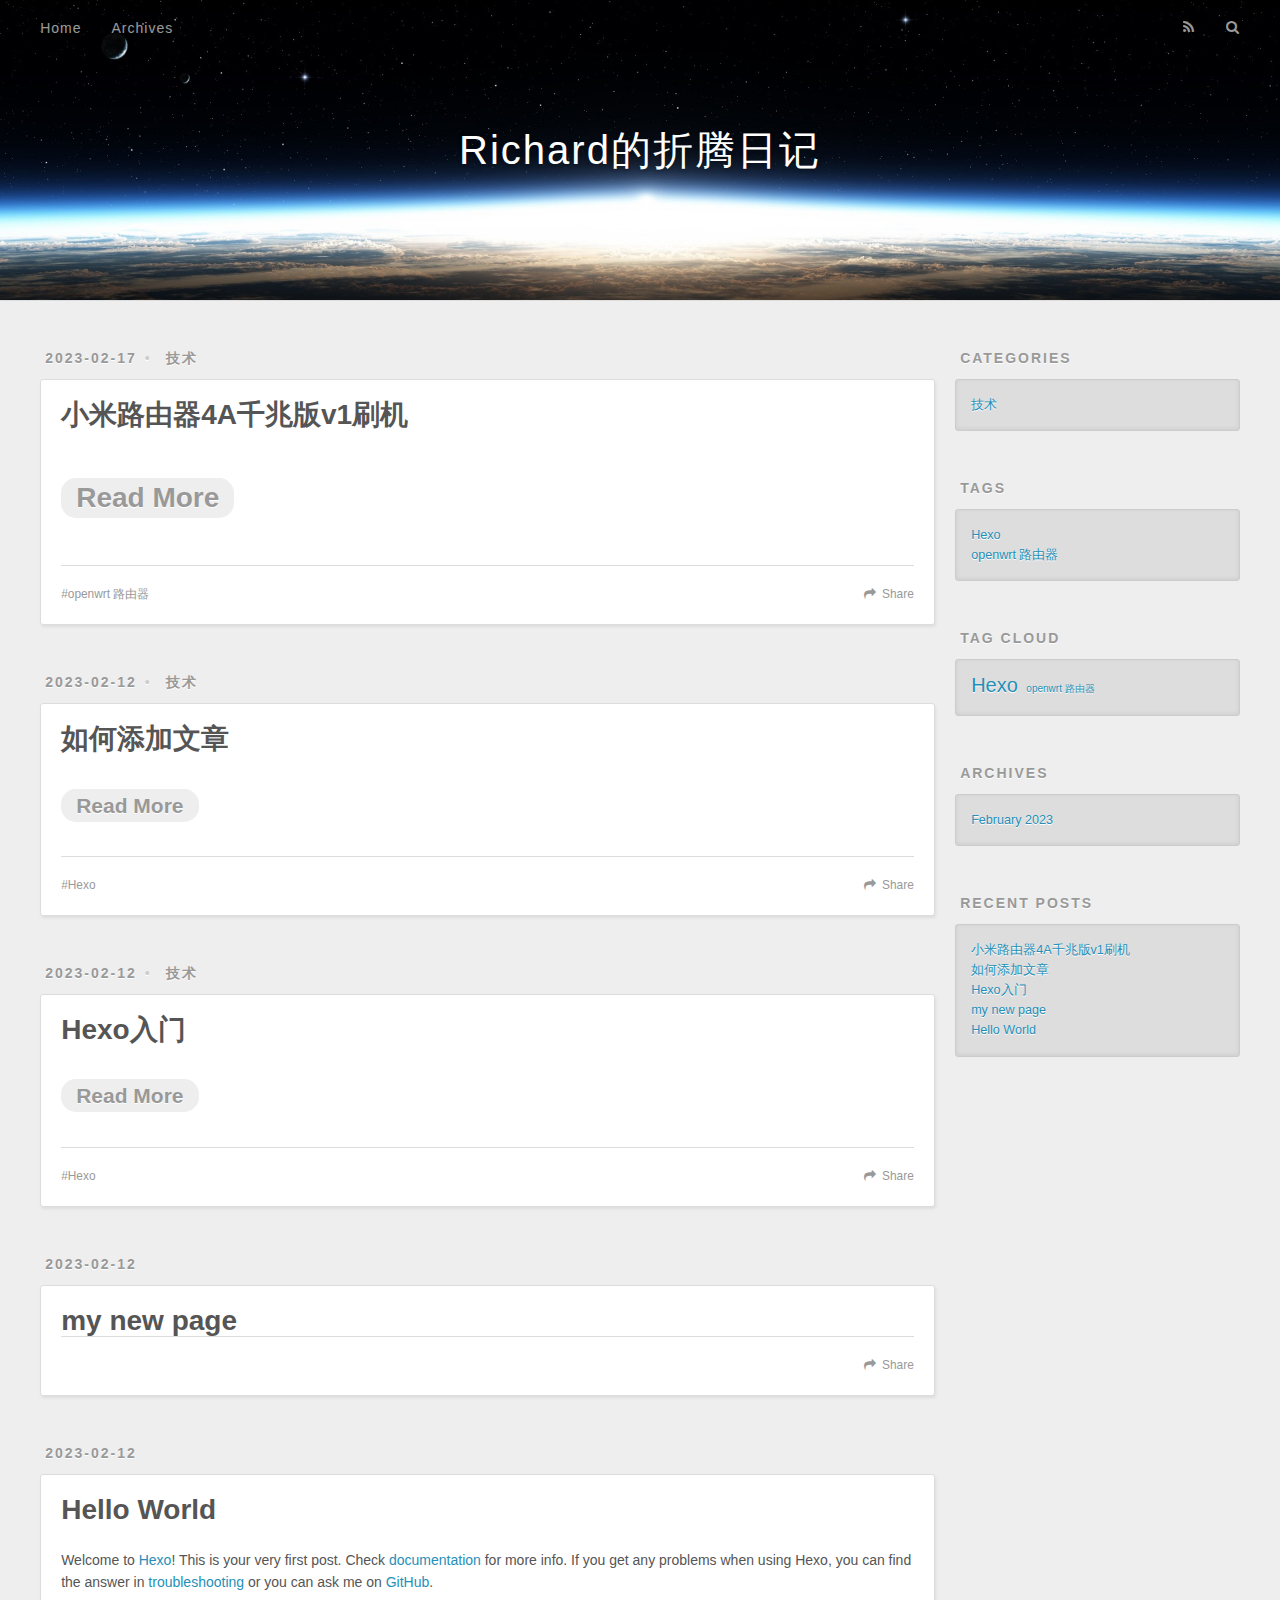
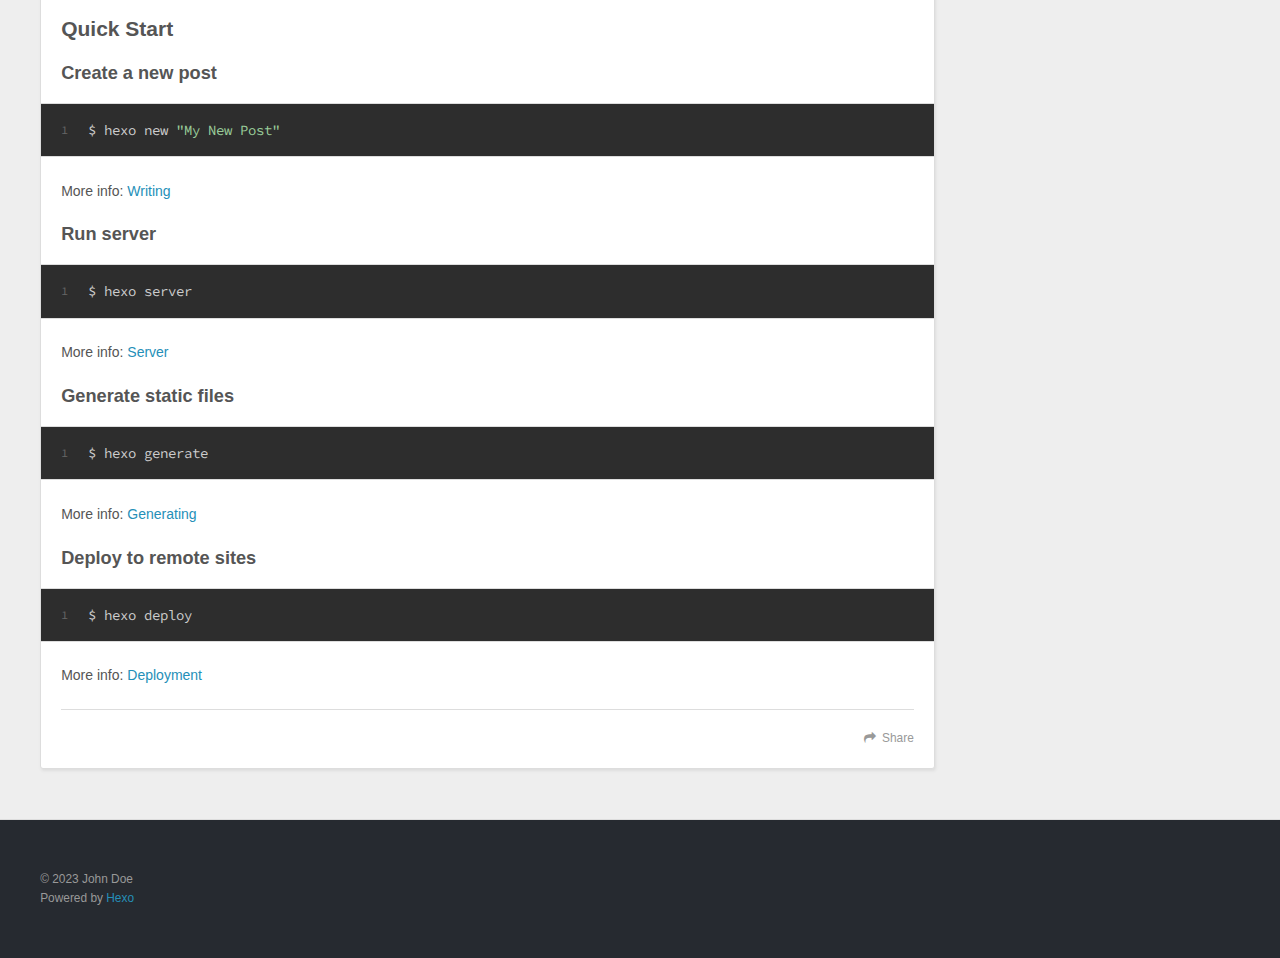
<file: index.html>
<!DOCTYPE html>
<html>
<head>
  <meta charset="utf-8">
  

  
  <title>Richard的折腾日记</title>
  <meta name="viewport" content="width=device-width, initial-scale=1, maximum-scale=1">
  <meta property="og:type" content="website">
<meta property="og:title" content="Richard的折腾日记">
<meta property="og:url" content="http://example.com/index.html">
<meta property="og:site_name" content="Richard的折腾日记">
<meta property="og:locale" content="en_US">
<meta property="article:author" content="John Doe">
<meta name="twitter:card" content="summary">
  
    <link rel="alternate" href="/atom.xml" title="Richard的折腾日记" type="application/atom+xml">
  
  
    <link rel="icon" href="/favicon.png">
  
  
    <link href="//fonts.googleapis.com/css?family=Source+Code+Pro" rel="stylesheet" type="text/css">
  
  
<link rel="stylesheet" href="/css/style.css">

<meta name="generator" content="Hexo 5.4.2"></head>

<body>
  <div id="container">
    <div id="wrap">
      <header id="header">
  <div id="banner"></div>
  <div id="header-outer" class="outer">
    <div id="header-title" class="inner">
      <h1 id="logo-wrap">
        <a href="/" id="logo">Richard的折腾日记</a>
      </h1>
      
    </div>
    <div id="header-inner" class="inner">
      <nav id="main-nav">
        <a id="main-nav-toggle" class="nav-icon"></a>
        
          <a class="main-nav-link" href="/">Home</a>
        
          <a class="main-nav-link" href="/archives">Archives</a>
        
      </nav>
      <nav id="sub-nav">
        
          <a id="nav-rss-link" class="nav-icon" href="/atom.xml" title="RSS Feed"></a>
        
        <a id="nav-search-btn" class="nav-icon" title="Search"></a>
      </nav>
      <div id="search-form-wrap">
        <form action="//google.com/search" method="get" accept-charset="UTF-8" class="search-form"><input type="search" name="q" class="search-form-input" placeholder="Search"><button type="submit" class="search-form-submit">&#xF002;</button><input type="hidden" name="sitesearch" value="http://example.com"></form>
      </div>
    </div>
  </div>
</header>
      <div class="outer">
        <section id="main">
  
    <article id="post-小米路由器4A千兆版v1刷机" class="article article-type-post" itemscope itemprop="blogPost">
  <div class="article-meta">
    <a href="/2023/02/17/%E5%B0%8F%E7%B1%B3%E8%B7%AF%E7%94%B1%E5%99%A84A%E5%8D%83%E5%85%86%E7%89%88v1%E5%88%B7%E6%9C%BA/" class="article-date">
  <time datetime="2023-02-17T14:20:37.051Z" itemprop="datePublished">2023-02-17</time>
</a>
    
  <div class="article-category">
    <a class="article-category-link" href="/categories/%E6%8A%80%E6%9C%AF/">技术</a>
  </div>

  </div>
  <div class="article-inner">
    
    
      <header class="article-header">
        
  
    <h1 itemprop="name">
      <a class="article-title" href="/2023/02/17/%E5%B0%8F%E7%B1%B3%E8%B7%AF%E7%94%B1%E5%99%A84A%E5%8D%83%E5%85%86%E7%89%88v1%E5%88%B7%E6%9C%BA/">小米路由器4A千兆版v1刷机</a>
    </h1>
  

      </header>
    
    <div class="article-entry" itemprop="articleBody">
      
        <h2 id=""><a href="#" class="headerlink" title=""></a></h2><h1 id="小米路由器4A千兆版v1刷机"><a href="#小米路由器4A千兆版v1刷机" class="headerlink" title="小米路由器4A千兆版v1刷机"></a>
        
          <p class="article-more-link">
            <a href="/2023/02/17/%E5%B0%8F%E7%B1%B3%E8%B7%AF%E7%94%B1%E5%99%A84A%E5%8D%83%E5%85%86%E7%89%88v1%E5%88%B7%E6%9C%BA/#more">Read More</a>
          </p>
        
      
    </div>
    <footer class="article-footer">
      <a data-url="http://example.com/2023/02/17/%E5%B0%8F%E7%B1%B3%E8%B7%AF%E7%94%B1%E5%99%A84A%E5%8D%83%E5%85%86%E7%89%88v1%E5%88%B7%E6%9C%BA/" data-id="cle8mlba2000574kagv8w58it" class="article-share-link">Share</a>
      
      
  <ul class="article-tag-list" itemprop="keywords"><li class="article-tag-list-item"><a class="article-tag-list-link" href="/tags/openwrt-%E8%B7%AF%E7%94%B1%E5%99%A8/" rel="tag">openwrt 路由器</a></li></ul>

    </footer>
  </div>
  
</article>


  
    <article id="post-添加文章" class="article article-type-post" itemscope itemprop="blogPost">
  <div class="article-meta">
    <a href="/2023/02/12/%E6%B7%BB%E5%8A%A0%E6%96%87%E7%AB%A0/" class="article-date">
  <time datetime="2023-02-12T07:52:42.580Z" itemprop="datePublished">2023-02-12</time>
</a>
    
  <div class="article-category">
    <a class="article-category-link" href="/categories/%E6%8A%80%E6%9C%AF/">技术</a>
  </div>

  </div>
  <div class="article-inner">
    
    
      <header class="article-header">
        
  
    <h1 itemprop="name">
      <a class="article-title" href="/2023/02/12/%E6%B7%BB%E5%8A%A0%E6%96%87%E7%AB%A0/">如何添加文章</a>
    </h1>
  

      </header>
    
    <div class="article-entry" itemprop="articleBody">
      
        <h2 id="新建文章"><a href="#新建文章" class="headerlink" title="新建文章"></a>
        
          <p class="article-more-link">
            <a href="/2023/02/12/%E6%B7%BB%E5%8A%A0%E6%96%87%E7%AB%A0/#more">Read More</a>
          </p>
        
      
    </div>
    <footer class="article-footer">
      <a data-url="http://example.com/2023/02/12/%E6%B7%BB%E5%8A%A0%E6%96%87%E7%AB%A0/" data-id="cle8mlba3000674ka9rcxhnq6" class="article-share-link">Share</a>
      
      
  <ul class="article-tag-list" itemprop="keywords"><li class="article-tag-list-item"><a class="article-tag-list-link" href="/tags/Hexo/" rel="tag">Hexo</a></li></ul>

    </footer>
  </div>
  
</article>


  
    <article id="post-hexo_start" class="article article-type-post" itemscope itemprop="blogPost">
  <div class="article-meta">
    <a href="/2023/02/12/hexo_start/" class="article-date">
  <time datetime="2023-02-12T07:47:21.956Z" itemprop="datePublished">2023-02-12</time>
</a>
    
  <div class="article-category">
    <a class="article-category-link" href="/categories/%E6%8A%80%E6%9C%AF/">技术</a>
  </div>

  </div>
  <div class="article-inner">
    
    
      <header class="article-header">
        
  
    <h1 itemprop="name">
      <a class="article-title" href="/2023/02/12/hexo_start/">Hexo入门</a>
    </h1>
  

      </header>
    
    <div class="article-entry" itemprop="articleBody">
      
        <h2 id="Hexo本地预览"><a href="#Hexo本地预览" class="headerlink" title="Hexo本地预览"></a>
        
          <p class="article-more-link">
            <a href="/2023/02/12/hexo_start/#more">Read More</a>
          </p>
        
      
    </div>
    <footer class="article-footer">
      <a data-url="http://example.com/2023/02/12/hexo_start/" data-id="cle8mlb9y000174ka7bwl4y8v" class="article-share-link">Share</a>
      
      
  <ul class="article-tag-list" itemprop="keywords"><li class="article-tag-list-item"><a class="article-tag-list-link" href="/tags/Hexo/" rel="tag">Hexo</a></li></ul>

    </footer>
  </div>
  
</article>


  
    <article id="post-my-new-page" class="article article-type-post" itemscope itemprop="blogPost">
  <div class="article-meta">
    <a href="/2023/02/12/my-new-page/" class="article-date">
  <time datetime="2023-02-12T06:50:37.000Z" itemprop="datePublished">2023-02-12</time>
</a>
    
  </div>
  <div class="article-inner">
    
    
      <header class="article-header">
        
  
    <h1 itemprop="name">
      <a class="article-title" href="/2023/02/12/my-new-page/">my new page</a>
    </h1>
  

      </header>
    
    <div class="article-entry" itemprop="articleBody">
      
        
      
    </div>
    <footer class="article-footer">
      <a data-url="http://example.com/2023/02/12/my-new-page/" data-id="cle8mlb9z000274ka8qkg3vos" class="article-share-link">Share</a>
      
      
    </footer>
  </div>
  
</article>


  
    <article id="post-hello-world" class="article article-type-post" itemscope itemprop="blogPost">
  <div class="article-meta">
    <a href="/2023/02/12/hello-world/" class="article-date">
  <time datetime="2023-02-12T06:45:26.598Z" itemprop="datePublished">2023-02-12</time>
</a>
    
  </div>
  <div class="article-inner">
    
    
      <header class="article-header">
        
  
    <h1 itemprop="name">
      <a class="article-title" href="/2023/02/12/hello-world/">Hello World</a>
    </h1>
  

      </header>
    
    <div class="article-entry" itemprop="articleBody">
      
        <p>Welcome to <a target="_blank" rel="noopener" href="https://hexo.io/">Hexo</a>! This is your very first post. Check <a target="_blank" rel="noopener" href="https://hexo.io/docs/">documentation</a> for more info. If you get any problems when using Hexo, you can find the answer in <a target="_blank" rel="noopener" href="https://hexo.io/docs/troubleshooting.html">troubleshooting</a> or you can ask me on <a target="_blank" rel="noopener" href="https://github.com/hexojs/hexo/issues">GitHub</a>.</p>
<h2 id="Quick-Start"><a href="#Quick-Start" class="headerlink" title="Quick Start"></a>Quick Start</h2><h3 id="Create-a-new-post"><a href="#Create-a-new-post" class="headerlink" title="Create a new post"></a>Create a new post</h3><figure class="highlight bash"><table><tr><td class="gutter"><pre><span class="line">1</span><br></pre></td><td class="code"><pre><span class="line">$ hexo new <span class="string">&quot;My New Post&quot;</span></span><br></pre></td></tr></table></figure>

<p>More info: <a target="_blank" rel="noopener" href="https://hexo.io/docs/writing.html">Writing</a></p>
<h3 id="Run-server"><a href="#Run-server" class="headerlink" title="Run server"></a>Run server</h3><figure class="highlight bash"><table><tr><td class="gutter"><pre><span class="line">1</span><br></pre></td><td class="code"><pre><span class="line">$ hexo server</span><br></pre></td></tr></table></figure>

<p>More info: <a target="_blank" rel="noopener" href="https://hexo.io/docs/server.html">Server</a></p>
<h3 id="Generate-static-files"><a href="#Generate-static-files" class="headerlink" title="Generate static files"></a>Generate static files</h3><figure class="highlight bash"><table><tr><td class="gutter"><pre><span class="line">1</span><br></pre></td><td class="code"><pre><span class="line">$ hexo generate</span><br></pre></td></tr></table></figure>

<p>More info: <a target="_blank" rel="noopener" href="https://hexo.io/docs/generating.html">Generating</a></p>
<h3 id="Deploy-to-remote-sites"><a href="#Deploy-to-remote-sites" class="headerlink" title="Deploy to remote sites"></a>Deploy to remote sites</h3><figure class="highlight bash"><table><tr><td class="gutter"><pre><span class="line">1</span><br></pre></td><td class="code"><pre><span class="line">$ hexo deploy</span><br></pre></td></tr></table></figure>

<p>More info: <a target="_blank" rel="noopener" href="https://hexo.io/docs/one-command-deployment.html">Deployment</a></p>

      
    </div>
    <footer class="article-footer">
      <a data-url="http://example.com/2023/02/12/hello-world/" data-id="cle8mlb9n000074ka3f88hnq7" class="article-share-link">Share</a>
      
      
    </footer>
  </div>
  
</article>


  


</section>
        
          <aside id="sidebar">
  
    
  <div class="widget-wrap">
    <h3 class="widget-title">Categories</h3>
    <div class="widget">
      <ul class="category-list"><li class="category-list-item"><a class="category-list-link" href="/categories/%E6%8A%80%E6%9C%AF/">技术</a></li></ul>
    </div>
  </div>


  
    
  <div class="widget-wrap">
    <h3 class="widget-title">Tags</h3>
    <div class="widget">
      <ul class="tag-list" itemprop="keywords"><li class="tag-list-item"><a class="tag-list-link" href="/tags/Hexo/" rel="tag">Hexo</a></li><li class="tag-list-item"><a class="tag-list-link" href="/tags/openwrt-%E8%B7%AF%E7%94%B1%E5%99%A8/" rel="tag">openwrt 路由器</a></li></ul>
    </div>
  </div>


  
    
  <div class="widget-wrap">
    <h3 class="widget-title">Tag Cloud</h3>
    <div class="widget tagcloud">
      <a href="/tags/Hexo/" style="font-size: 20px;">Hexo</a> <a href="/tags/openwrt-%E8%B7%AF%E7%94%B1%E5%99%A8/" style="font-size: 10px;">openwrt 路由器</a>
    </div>
  </div>

  
    
  <div class="widget-wrap">
    <h3 class="widget-title">Archives</h3>
    <div class="widget">
      <ul class="archive-list"><li class="archive-list-item"><a class="archive-list-link" href="/archives/2023/02/">February 2023</a></li></ul>
    </div>
  </div>


  
    
  <div class="widget-wrap">
    <h3 class="widget-title">Recent Posts</h3>
    <div class="widget">
      <ul>
        
          <li>
            <a href="/2023/02/17/%E5%B0%8F%E7%B1%B3%E8%B7%AF%E7%94%B1%E5%99%A84A%E5%8D%83%E5%85%86%E7%89%88v1%E5%88%B7%E6%9C%BA/">小米路由器4A千兆版v1刷机</a>
          </li>
        
          <li>
            <a href="/2023/02/12/%E6%B7%BB%E5%8A%A0%E6%96%87%E7%AB%A0/">如何添加文章</a>
          </li>
        
          <li>
            <a href="/2023/02/12/hexo_start/">Hexo入门</a>
          </li>
        
          <li>
            <a href="/2023/02/12/my-new-page/">my new page</a>
          </li>
        
          <li>
            <a href="/2023/02/12/hello-world/">Hello World</a>
          </li>
        
      </ul>
    </div>
  </div>

  
</aside>
        
      </div>
      <footer id="footer">
  
  <div class="outer">
    <div id="footer-info" class="inner">
      &copy; 2023 John Doe<br>
      Powered by <a href="http://hexo.io/" target="_blank">Hexo</a>
    </div>
  </div>
</footer>
    </div>
    <nav id="mobile-nav">
  
    <a href="/" class="mobile-nav-link">Home</a>
  
    <a href="/archives" class="mobile-nav-link">Archives</a>
  
</nav>
    

<script src="//ajax.googleapis.com/ajax/libs/jquery/2.0.3/jquery.min.js"></script>


  
<link rel="stylesheet" href="/fancybox/jquery.fancybox.css">

  
<script src="/fancybox/jquery.fancybox.pack.js"></script>




<script src="/js/script.js"></script>




  </div>
</body>
</html>
</file>
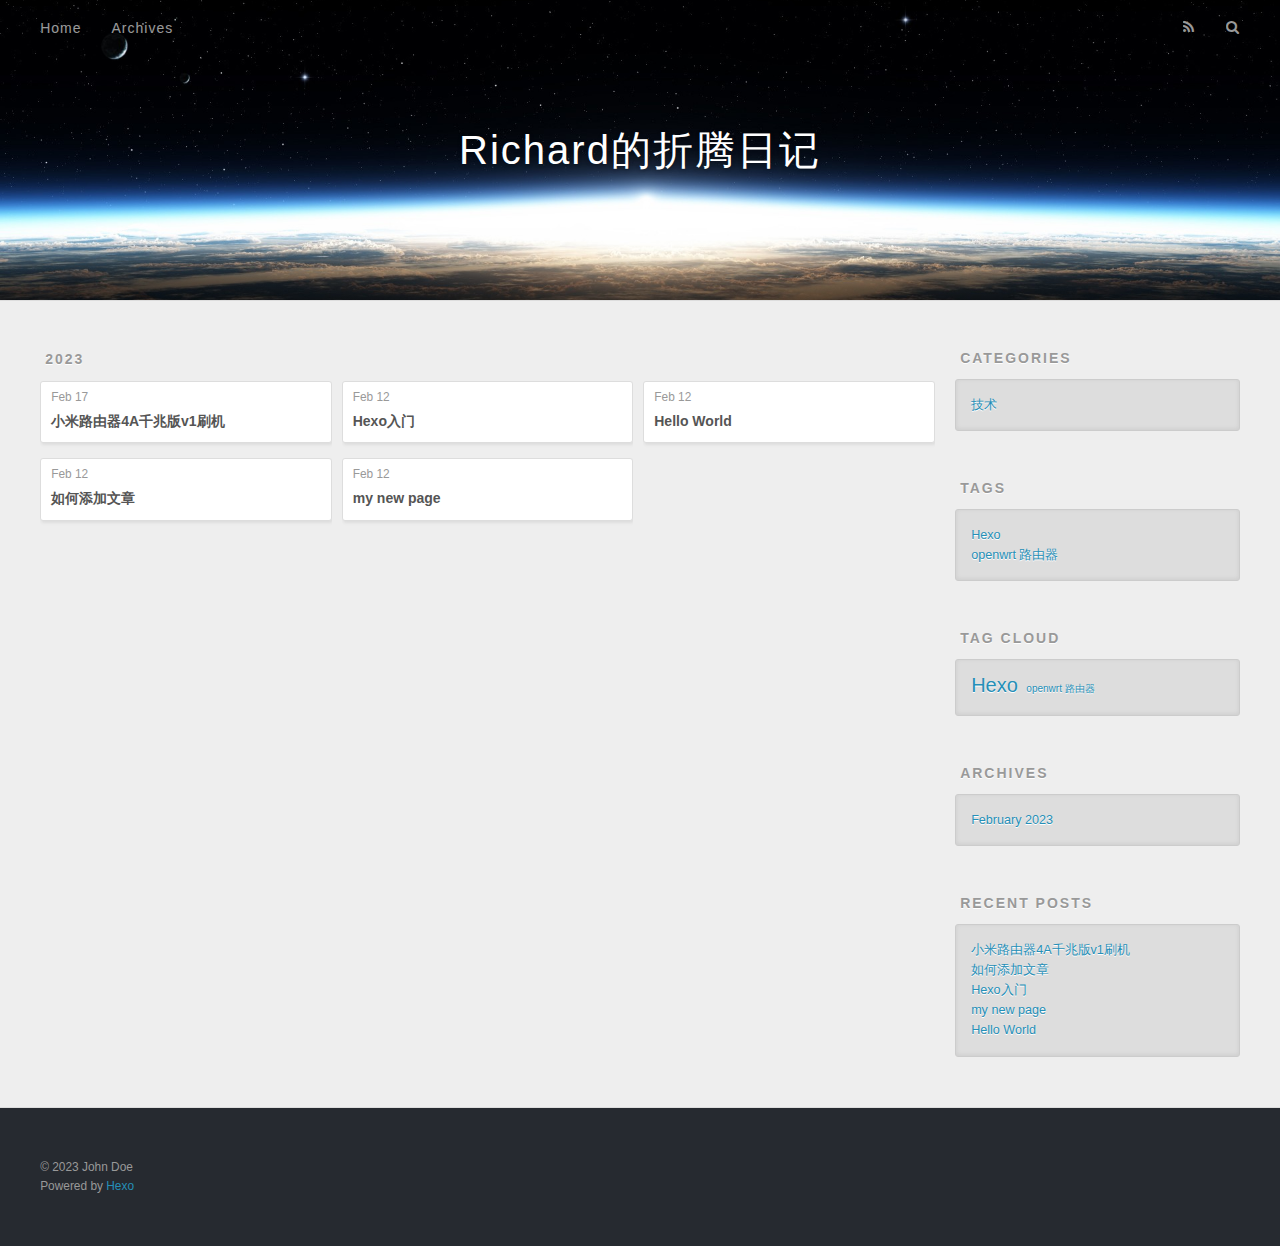
<file: archives/index.html>
<!DOCTYPE html>
<html>
<head>
  <meta charset="utf-8">
  

  
  <title>Archives | Richard的折腾日记</title>
  <meta name="viewport" content="width=device-width, initial-scale=1, maximum-scale=1">
  <meta property="og:type" content="website">
<meta property="og:title" content="Richard的折腾日记">
<meta property="og:url" content="http://example.com/archives/index.html">
<meta property="og:site_name" content="Richard的折腾日记">
<meta property="og:locale" content="en_US">
<meta property="article:author" content="John Doe">
<meta name="twitter:card" content="summary">
  
    <link rel="alternate" href="/atom.xml" title="Richard的折腾日记" type="application/atom+xml">
  
  
    <link rel="icon" href="/favicon.png">
  
  
    <link href="//fonts.googleapis.com/css?family=Source+Code+Pro" rel="stylesheet" type="text/css">
  
  
<link rel="stylesheet" href="/css/style.css">

<meta name="generator" content="Hexo 5.4.2"></head>

<body>
  <div id="container">
    <div id="wrap">
      <header id="header">
  <div id="banner"></div>
  <div id="header-outer" class="outer">
    <div id="header-title" class="inner">
      <h1 id="logo-wrap">
        <a href="/" id="logo">Richard的折腾日记</a>
      </h1>
      
    </div>
    <div id="header-inner" class="inner">
      <nav id="main-nav">
        <a id="main-nav-toggle" class="nav-icon"></a>
        
          <a class="main-nav-link" href="/">Home</a>
        
          <a class="main-nav-link" href="/archives">Archives</a>
        
      </nav>
      <nav id="sub-nav">
        
          <a id="nav-rss-link" class="nav-icon" href="/atom.xml" title="RSS Feed"></a>
        
        <a id="nav-search-btn" class="nav-icon" title="Search"></a>
      </nav>
      <div id="search-form-wrap">
        <form action="//google.com/search" method="get" accept-charset="UTF-8" class="search-form"><input type="search" name="q" class="search-form-input" placeholder="Search"><button type="submit" class="search-form-submit">&#xF002;</button><input type="hidden" name="sitesearch" value="http://example.com"></form>
      </div>
    </div>
  </div>
</header>
      <div class="outer">
        <section id="main">
  
  
    
    
      
      
      <section class="archives-wrap">
        <div class="archive-year-wrap">
          <a href="/archives/2023" class="archive-year">2023</a>
        </div>
        <div class="archives">
    
    <article class="archive-article archive-type-post">
  <div class="archive-article-inner">
    <header class="archive-article-header">
      <a href="/2023/02/17/%E5%B0%8F%E7%B1%B3%E8%B7%AF%E7%94%B1%E5%99%A84A%E5%8D%83%E5%85%86%E7%89%88v1%E5%88%B7%E6%9C%BA/" class="archive-article-date">
  <time datetime="2023-02-17T14:20:37.051Z" itemprop="datePublished">Feb 17</time>
</a>
      
  
    <h1 itemprop="name">
      <a class="archive-article-title" href="/2023/02/17/%E5%B0%8F%E7%B1%B3%E8%B7%AF%E7%94%B1%E5%99%A84A%E5%8D%83%E5%85%86%E7%89%88v1%E5%88%B7%E6%9C%BA/">小米路由器4A千兆版v1刷机</a>
    </h1>
  

    </header>
  </div>
</article>
  
    
    
    <article class="archive-article archive-type-post">
  <div class="archive-article-inner">
    <header class="archive-article-header">
      <a href="/2023/02/12/%E6%B7%BB%E5%8A%A0%E6%96%87%E7%AB%A0/" class="archive-article-date">
  <time datetime="2023-02-12T07:52:42.580Z" itemprop="datePublished">Feb 12</time>
</a>
      
  
    <h1 itemprop="name">
      <a class="archive-article-title" href="/2023/02/12/%E6%B7%BB%E5%8A%A0%E6%96%87%E7%AB%A0/">如何添加文章</a>
    </h1>
  

    </header>
  </div>
</article>
  
    
    
    <article class="archive-article archive-type-post">
  <div class="archive-article-inner">
    <header class="archive-article-header">
      <a href="/2023/02/12/hexo_start/" class="archive-article-date">
  <time datetime="2023-02-12T07:47:21.956Z" itemprop="datePublished">Feb 12</time>
</a>
      
  
    <h1 itemprop="name">
      <a class="archive-article-title" href="/2023/02/12/hexo_start/">Hexo入门</a>
    </h1>
  

    </header>
  </div>
</article>
  
    
    
    <article class="archive-article archive-type-post">
  <div class="archive-article-inner">
    <header class="archive-article-header">
      <a href="/2023/02/12/my-new-page/" class="archive-article-date">
  <time datetime="2023-02-12T06:50:37.000Z" itemprop="datePublished">Feb 12</time>
</a>
      
  
    <h1 itemprop="name">
      <a class="archive-article-title" href="/2023/02/12/my-new-page/">my new page</a>
    </h1>
  

    </header>
  </div>
</article>
  
    
    
    <article class="archive-article archive-type-post">
  <div class="archive-article-inner">
    <header class="archive-article-header">
      <a href="/2023/02/12/hello-world/" class="archive-article-date">
  <time datetime="2023-02-12T06:45:26.598Z" itemprop="datePublished">Feb 12</time>
</a>
      
  
    <h1 itemprop="name">
      <a class="archive-article-title" href="/2023/02/12/hello-world/">Hello World</a>
    </h1>
  

    </header>
  </div>
</article>
  
  
    </div></section>
  


</section>
        
          <aside id="sidebar">
  
    
  <div class="widget-wrap">
    <h3 class="widget-title">Categories</h3>
    <div class="widget">
      <ul class="category-list"><li class="category-list-item"><a class="category-list-link" href="/categories/%E6%8A%80%E6%9C%AF/">技术</a></li></ul>
    </div>
  </div>


  
    
  <div class="widget-wrap">
    <h3 class="widget-title">Tags</h3>
    <div class="widget">
      <ul class="tag-list" itemprop="keywords"><li class="tag-list-item"><a class="tag-list-link" href="/tags/Hexo/" rel="tag">Hexo</a></li><li class="tag-list-item"><a class="tag-list-link" href="/tags/openwrt-%E8%B7%AF%E7%94%B1%E5%99%A8/" rel="tag">openwrt 路由器</a></li></ul>
    </div>
  </div>


  
    
  <div class="widget-wrap">
    <h3 class="widget-title">Tag Cloud</h3>
    <div class="widget tagcloud">
      <a href="/tags/Hexo/" style="font-size: 20px;">Hexo</a> <a href="/tags/openwrt-%E8%B7%AF%E7%94%B1%E5%99%A8/" style="font-size: 10px;">openwrt 路由器</a>
    </div>
  </div>

  
    
  <div class="widget-wrap">
    <h3 class="widget-title">Archives</h3>
    <div class="widget">
      <ul class="archive-list"><li class="archive-list-item"><a class="archive-list-link" href="/archives/2023/02/">February 2023</a></li></ul>
    </div>
  </div>


  
    
  <div class="widget-wrap">
    <h3 class="widget-title">Recent Posts</h3>
    <div class="widget">
      <ul>
        
          <li>
            <a href="/2023/02/17/%E5%B0%8F%E7%B1%B3%E8%B7%AF%E7%94%B1%E5%99%A84A%E5%8D%83%E5%85%86%E7%89%88v1%E5%88%B7%E6%9C%BA/">小米路由器4A千兆版v1刷机</a>
          </li>
        
          <li>
            <a href="/2023/02/12/%E6%B7%BB%E5%8A%A0%E6%96%87%E7%AB%A0/">如何添加文章</a>
          </li>
        
          <li>
            <a href="/2023/02/12/hexo_start/">Hexo入门</a>
          </li>
        
          <li>
            <a href="/2023/02/12/my-new-page/">my new page</a>
          </li>
        
          <li>
            <a href="/2023/02/12/hello-world/">Hello World</a>
          </li>
        
      </ul>
    </div>
  </div>

  
</aside>
        
      </div>
      <footer id="footer">
  
  <div class="outer">
    <div id="footer-info" class="inner">
      &copy; 2023 John Doe<br>
      Powered by <a href="http://hexo.io/" target="_blank">Hexo</a>
    </div>
  </div>
</footer>
    </div>
    <nav id="mobile-nav">
  
    <a href="/" class="mobile-nav-link">Home</a>
  
    <a href="/archives" class="mobile-nav-link">Archives</a>
  
</nav>
    

<script src="//ajax.googleapis.com/ajax/libs/jquery/2.0.3/jquery.min.js"></script>


  
<link rel="stylesheet" href="/fancybox/jquery.fancybox.css">

  
<script src="/fancybox/jquery.fancybox.pack.js"></script>




<script src="/js/script.js"></script>




  </div>
</body>
</html>
</file>
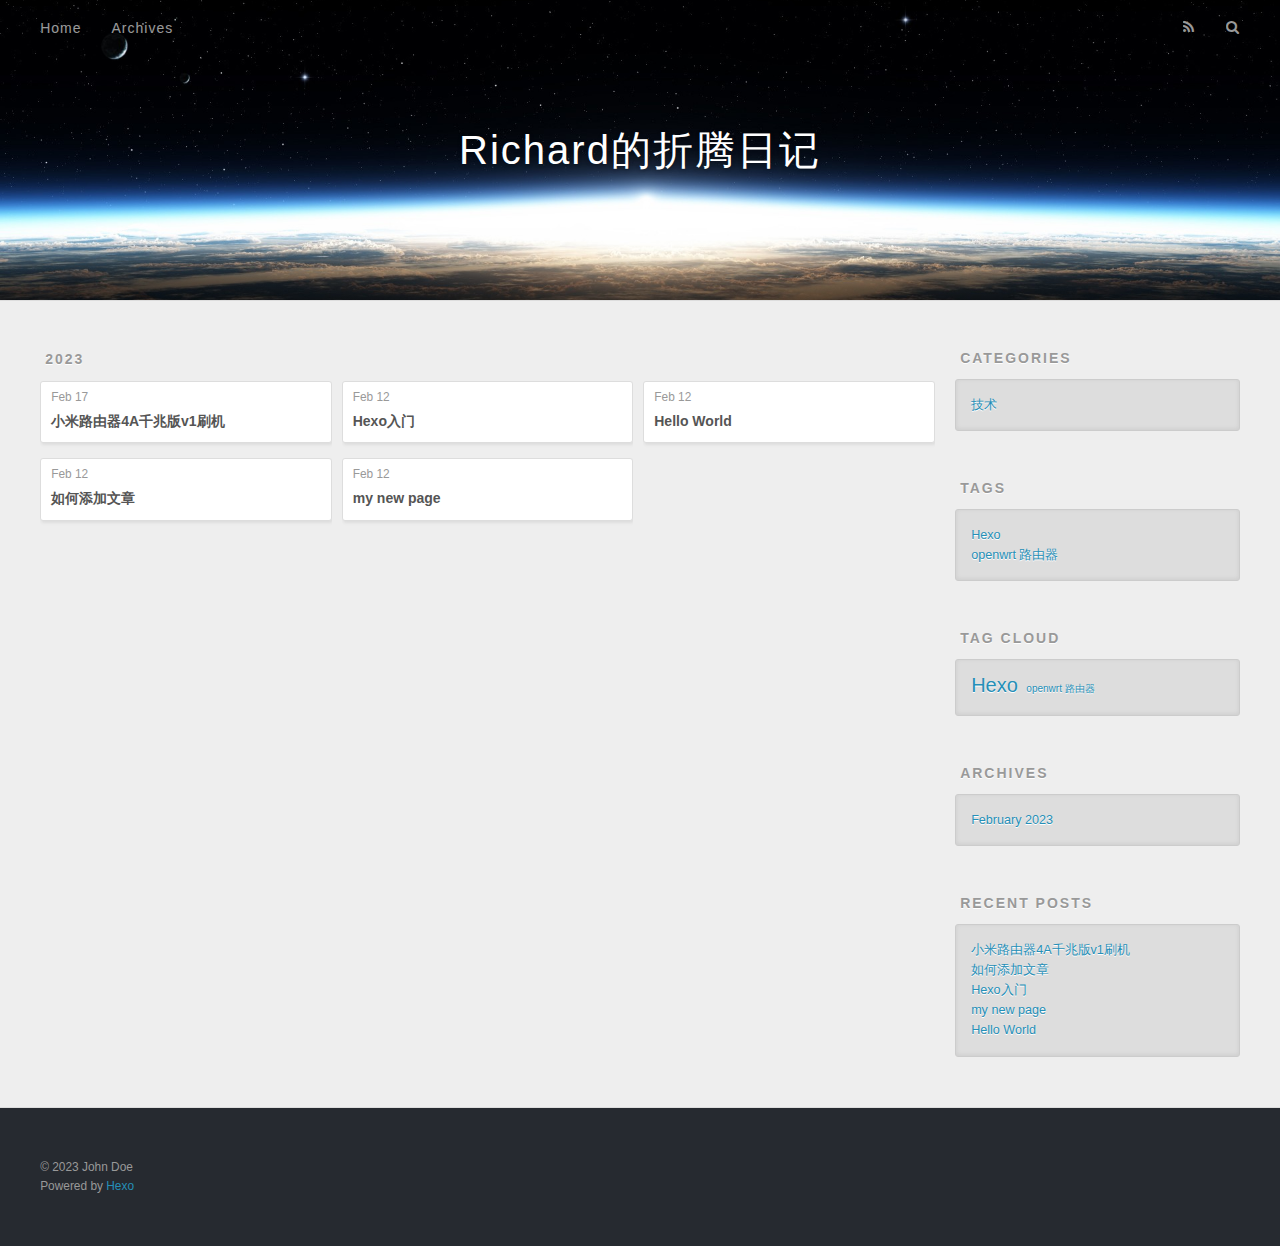
<file: archives/2023/index.html>
<!DOCTYPE html>
<html>
<head>
  <meta charset="utf-8">
  

  
  <title>Archives: 2023 | Richard的折腾日记</title>
  <meta name="viewport" content="width=device-width, initial-scale=1, maximum-scale=1">
  <meta property="og:type" content="website">
<meta property="og:title" content="Richard的折腾日记">
<meta property="og:url" content="http://example.com/archives/2023/index.html">
<meta property="og:site_name" content="Richard的折腾日记">
<meta property="og:locale" content="en_US">
<meta property="article:author" content="John Doe">
<meta name="twitter:card" content="summary">
  
    <link rel="alternate" href="/atom.xml" title="Richard的折腾日记" type="application/atom+xml">
  
  
    <link rel="icon" href="/favicon.png">
  
  
    <link href="//fonts.googleapis.com/css?family=Source+Code+Pro" rel="stylesheet" type="text/css">
  
  
<link rel="stylesheet" href="/css/style.css">

<meta name="generator" content="Hexo 5.4.2"></head>

<body>
  <div id="container">
    <div id="wrap">
      <header id="header">
  <div id="banner"></div>
  <div id="header-outer" class="outer">
    <div id="header-title" class="inner">
      <h1 id="logo-wrap">
        <a href="/" id="logo">Richard的折腾日记</a>
      </h1>
      
    </div>
    <div id="header-inner" class="inner">
      <nav id="main-nav">
        <a id="main-nav-toggle" class="nav-icon"></a>
        
          <a class="main-nav-link" href="/">Home</a>
        
          <a class="main-nav-link" href="/archives">Archives</a>
        
      </nav>
      <nav id="sub-nav">
        
          <a id="nav-rss-link" class="nav-icon" href="/atom.xml" title="RSS Feed"></a>
        
        <a id="nav-search-btn" class="nav-icon" title="Search"></a>
      </nav>
      <div id="search-form-wrap">
        <form action="//google.com/search" method="get" accept-charset="UTF-8" class="search-form"><input type="search" name="q" class="search-form-input" placeholder="Search"><button type="submit" class="search-form-submit">&#xF002;</button><input type="hidden" name="sitesearch" value="http://example.com"></form>
      </div>
    </div>
  </div>
</header>
      <div class="outer">
        <section id="main">
  
  
    
    
      
      
      <section class="archives-wrap">
        <div class="archive-year-wrap">
          <a href="/archives/2023" class="archive-year">2023</a>
        </div>
        <div class="archives">
    
    <article class="archive-article archive-type-post">
  <div class="archive-article-inner">
    <header class="archive-article-header">
      <a href="/2023/02/17/%E5%B0%8F%E7%B1%B3%E8%B7%AF%E7%94%B1%E5%99%A84A%E5%8D%83%E5%85%86%E7%89%88v1%E5%88%B7%E6%9C%BA/" class="archive-article-date">
  <time datetime="2023-02-17T14:20:37.051Z" itemprop="datePublished">Feb 17</time>
</a>
      
  
    <h1 itemprop="name">
      <a class="archive-article-title" href="/2023/02/17/%E5%B0%8F%E7%B1%B3%E8%B7%AF%E7%94%B1%E5%99%A84A%E5%8D%83%E5%85%86%E7%89%88v1%E5%88%B7%E6%9C%BA/">小米路由器4A千兆版v1刷机</a>
    </h1>
  

    </header>
  </div>
</article>
  
    
    
    <article class="archive-article archive-type-post">
  <div class="archive-article-inner">
    <header class="archive-article-header">
      <a href="/2023/02/12/%E6%B7%BB%E5%8A%A0%E6%96%87%E7%AB%A0/" class="archive-article-date">
  <time datetime="2023-02-12T07:52:42.580Z" itemprop="datePublished">Feb 12</time>
</a>
      
  
    <h1 itemprop="name">
      <a class="archive-article-title" href="/2023/02/12/%E6%B7%BB%E5%8A%A0%E6%96%87%E7%AB%A0/">如何添加文章</a>
    </h1>
  

    </header>
  </div>
</article>
  
    
    
    <article class="archive-article archive-type-post">
  <div class="archive-article-inner">
    <header class="archive-article-header">
      <a href="/2023/02/12/hexo_start/" class="archive-article-date">
  <time datetime="2023-02-12T07:47:21.956Z" itemprop="datePublished">Feb 12</time>
</a>
      
  
    <h1 itemprop="name">
      <a class="archive-article-title" href="/2023/02/12/hexo_start/">Hexo入门</a>
    </h1>
  

    </header>
  </div>
</article>
  
    
    
    <article class="archive-article archive-type-post">
  <div class="archive-article-inner">
    <header class="archive-article-header">
      <a href="/2023/02/12/my-new-page/" class="archive-article-date">
  <time datetime="2023-02-12T06:50:37.000Z" itemprop="datePublished">Feb 12</time>
</a>
      
  
    <h1 itemprop="name">
      <a class="archive-article-title" href="/2023/02/12/my-new-page/">my new page</a>
    </h1>
  

    </header>
  </div>
</article>
  
    
    
    <article class="archive-article archive-type-post">
  <div class="archive-article-inner">
    <header class="archive-article-header">
      <a href="/2023/02/12/hello-world/" class="archive-article-date">
  <time datetime="2023-02-12T06:45:26.598Z" itemprop="datePublished">Feb 12</time>
</a>
      
  
    <h1 itemprop="name">
      <a class="archive-article-title" href="/2023/02/12/hello-world/">Hello World</a>
    </h1>
  

    </header>
  </div>
</article>
  
  
    </div></section>
  


</section>
        
          <aside id="sidebar">
  
    
  <div class="widget-wrap">
    <h3 class="widget-title">Categories</h3>
    <div class="widget">
      <ul class="category-list"><li class="category-list-item"><a class="category-list-link" href="/categories/%E6%8A%80%E6%9C%AF/">技术</a></li></ul>
    </div>
  </div>


  
    
  <div class="widget-wrap">
    <h3 class="widget-title">Tags</h3>
    <div class="widget">
      <ul class="tag-list" itemprop="keywords"><li class="tag-list-item"><a class="tag-list-link" href="/tags/Hexo/" rel="tag">Hexo</a></li><li class="tag-list-item"><a class="tag-list-link" href="/tags/openwrt-%E8%B7%AF%E7%94%B1%E5%99%A8/" rel="tag">openwrt 路由器</a></li></ul>
    </div>
  </div>


  
    
  <div class="widget-wrap">
    <h3 class="widget-title">Tag Cloud</h3>
    <div class="widget tagcloud">
      <a href="/tags/Hexo/" style="font-size: 20px;">Hexo</a> <a href="/tags/openwrt-%E8%B7%AF%E7%94%B1%E5%99%A8/" style="font-size: 10px;">openwrt 路由器</a>
    </div>
  </div>

  
    
  <div class="widget-wrap">
    <h3 class="widget-title">Archives</h3>
    <div class="widget">
      <ul class="archive-list"><li class="archive-list-item"><a class="archive-list-link" href="/archives/2023/02/">February 2023</a></li></ul>
    </div>
  </div>


  
    
  <div class="widget-wrap">
    <h3 class="widget-title">Recent Posts</h3>
    <div class="widget">
      <ul>
        
          <li>
            <a href="/2023/02/17/%E5%B0%8F%E7%B1%B3%E8%B7%AF%E7%94%B1%E5%99%A84A%E5%8D%83%E5%85%86%E7%89%88v1%E5%88%B7%E6%9C%BA/">小米路由器4A千兆版v1刷机</a>
          </li>
        
          <li>
            <a href="/2023/02/12/%E6%B7%BB%E5%8A%A0%E6%96%87%E7%AB%A0/">如何添加文章</a>
          </li>
        
          <li>
            <a href="/2023/02/12/hexo_start/">Hexo入门</a>
          </li>
        
          <li>
            <a href="/2023/02/12/my-new-page/">my new page</a>
          </li>
        
          <li>
            <a href="/2023/02/12/hello-world/">Hello World</a>
          </li>
        
      </ul>
    </div>
  </div>

  
</aside>
        
      </div>
      <footer id="footer">
  
  <div class="outer">
    <div id="footer-info" class="inner">
      &copy; 2023 John Doe<br>
      Powered by <a href="http://hexo.io/" target="_blank">Hexo</a>
    </div>
  </div>
</footer>
    </div>
    <nav id="mobile-nav">
  
    <a href="/" class="mobile-nav-link">Home</a>
  
    <a href="/archives" class="mobile-nav-link">Archives</a>
  
</nav>
    

<script src="//ajax.googleapis.com/ajax/libs/jquery/2.0.3/jquery.min.js"></script>


  
<link rel="stylesheet" href="/fancybox/jquery.fancybox.css">

  
<script src="/fancybox/jquery.fancybox.pack.js"></script>




<script src="/js/script.js"></script>




  </div>
</body>
</html>
</file>
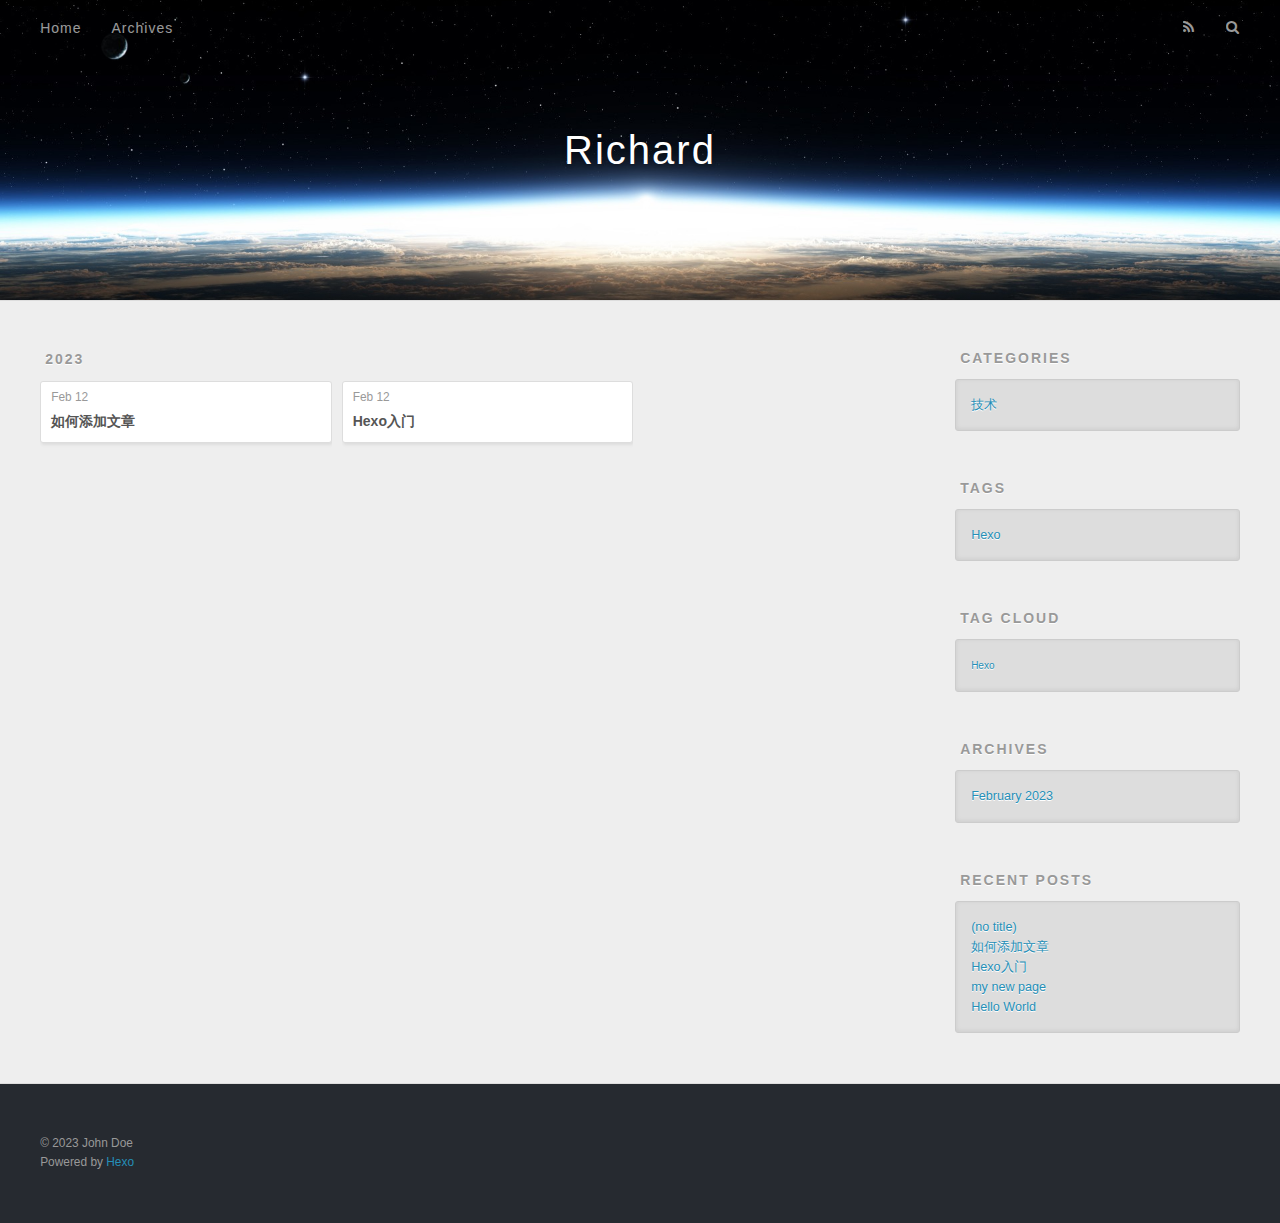
<file: categories/技术/index.html>
<!DOCTYPE html>
<html>
<head>
  <meta charset="utf-8">
  

  
  <title>Category: 技术 | Richard</title>
  <meta name="viewport" content="width=device-width, initial-scale=1, maximum-scale=1">
  <meta property="og:type" content="website">
<meta property="og:title" content="Richard">
<meta property="og:url" content="http://example.com/categories/%E6%8A%80%E6%9C%AF/index.html">
<meta property="og:site_name" content="Richard">
<meta property="og:locale" content="en_US">
<meta property="article:author" content="John Doe">
<meta name="twitter:card" content="summary">
  
    <link rel="alternate" href="/atom.xml" title="Richard" type="application/atom+xml">
  
  
    <link rel="icon" href="/favicon.png">
  
  
    <link href="//fonts.googleapis.com/css?family=Source+Code+Pro" rel="stylesheet" type="text/css">
  
  
<link rel="stylesheet" href="/css/style.css">

<meta name="generator" content="Hexo 5.4.2"></head>

<body>
  <div id="container">
    <div id="wrap">
      <header id="header">
  <div id="banner"></div>
  <div id="header-outer" class="outer">
    <div id="header-title" class="inner">
      <h1 id="logo-wrap">
        <a href="/" id="logo">Richard</a>
      </h1>
      
    </div>
    <div id="header-inner" class="inner">
      <nav id="main-nav">
        <a id="main-nav-toggle" class="nav-icon"></a>
        
          <a class="main-nav-link" href="/">Home</a>
        
          <a class="main-nav-link" href="/archives">Archives</a>
        
      </nav>
      <nav id="sub-nav">
        
          <a id="nav-rss-link" class="nav-icon" href="/atom.xml" title="RSS Feed"></a>
        
        <a id="nav-search-btn" class="nav-icon" title="Search"></a>
      </nav>
      <div id="search-form-wrap">
        <form action="//google.com/search" method="get" accept-charset="UTF-8" class="search-form"><input type="search" name="q" class="search-form-input" placeholder="Search"><button type="submit" class="search-form-submit">&#xF002;</button><input type="hidden" name="sitesearch" value="http://example.com"></form>
      </div>
    </div>
  </div>
</header>
      <div class="outer">
        <section id="main">
  
  
    
    
      
      
      <section class="archives-wrap">
        <div class="archive-year-wrap">
          <a href="/archives/2023" class="archive-year">2023</a>
        </div>
        <div class="archives">
    
    <article class="archive-article archive-type-post">
  <div class="archive-article-inner">
    <header class="archive-article-header">
      <a href="/2023/02/12/%E6%B7%BB%E5%8A%A0%E6%96%87%E7%AB%A0/" class="archive-article-date">
  <time datetime="2023-02-12T07:52:42.580Z" itemprop="datePublished">Feb 12</time>
</a>
      
  
    <h1 itemprop="name">
      <a class="archive-article-title" href="/2023/02/12/%E6%B7%BB%E5%8A%A0%E6%96%87%E7%AB%A0/">如何添加文章</a>
    </h1>
  

    </header>
  </div>
</article>
  
    
    
    <article class="archive-article archive-type-post">
  <div class="archive-article-inner">
    <header class="archive-article-header">
      <a href="/2023/02/12/hexo_start/" class="archive-article-date">
  <time datetime="2023-02-12T07:47:21.956Z" itemprop="datePublished">Feb 12</time>
</a>
      
  
    <h1 itemprop="name">
      <a class="archive-article-title" href="/2023/02/12/hexo_start/">Hexo入门</a>
    </h1>
  

    </header>
  </div>
</article>
  
  
    </div></section>
  


</section>
        
          <aside id="sidebar">
  
    
  <div class="widget-wrap">
    <h3 class="widget-title">Categories</h3>
    <div class="widget">
      <ul class="category-list"><li class="category-list-item"><a class="category-list-link" href="/categories/%E6%8A%80%E6%9C%AF/">技术</a></li></ul>
    </div>
  </div>


  
    
  <div class="widget-wrap">
    <h3 class="widget-title">Tags</h3>
    <div class="widget">
      <ul class="tag-list" itemprop="keywords"><li class="tag-list-item"><a class="tag-list-link" href="/tags/Hexo/" rel="tag">Hexo</a></li></ul>
    </div>
  </div>


  
    
  <div class="widget-wrap">
    <h3 class="widget-title">Tag Cloud</h3>
    <div class="widget tagcloud">
      <a href="/tags/Hexo/" style="font-size: 10px;">Hexo</a>
    </div>
  </div>

  
    
  <div class="widget-wrap">
    <h3 class="widget-title">Archives</h3>
    <div class="widget">
      <ul class="archive-list"><li class="archive-list-item"><a class="archive-list-link" href="/archives/2023/02/">February 2023</a></li></ul>
    </div>
  </div>


  
    
  <div class="widget-wrap">
    <h3 class="widget-title">Recent Posts</h3>
    <div class="widget">
      <ul>
        
          <li>
            <a href="/2023/02/17/%E5%B0%8F%E7%B1%B3%E8%B7%AF%E7%94%B1%E5%99%A84A%E5%8D%83%E5%85%86%E7%89%88v1%E5%88%B7%E6%9C%BA/">(no title)</a>
          </li>
        
          <li>
            <a href="/2023/02/12/%E6%B7%BB%E5%8A%A0%E6%96%87%E7%AB%A0/">如何添加文章</a>
          </li>
        
          <li>
            <a href="/2023/02/12/hexo_start/">Hexo入门</a>
          </li>
        
          <li>
            <a href="/2023/02/12/my-new-page/">my new page</a>
          </li>
        
          <li>
            <a href="/2023/02/12/hello-world/">Hello World</a>
          </li>
        
      </ul>
    </div>
  </div>

  
</aside>
        
      </div>
      <footer id="footer">
  
  <div class="outer">
    <div id="footer-info" class="inner">
      &copy; 2023 John Doe<br>
      Powered by <a href="http://hexo.io/" target="_blank">Hexo</a>
    </div>
  </div>
</footer>
    </div>
    <nav id="mobile-nav">
  
    <a href="/" class="mobile-nav-link">Home</a>
  
    <a href="/archives" class="mobile-nav-link">Archives</a>
  
</nav>
    

<script src="//ajax.googleapis.com/ajax/libs/jquery/2.0.3/jquery.min.js"></script>


  
<link rel="stylesheet" href="/fancybox/jquery.fancybox.css">

  
<script src="/fancybox/jquery.fancybox.pack.js"></script>




<script src="/js/script.js"></script>




  </div>
</body>
</html>
</file>
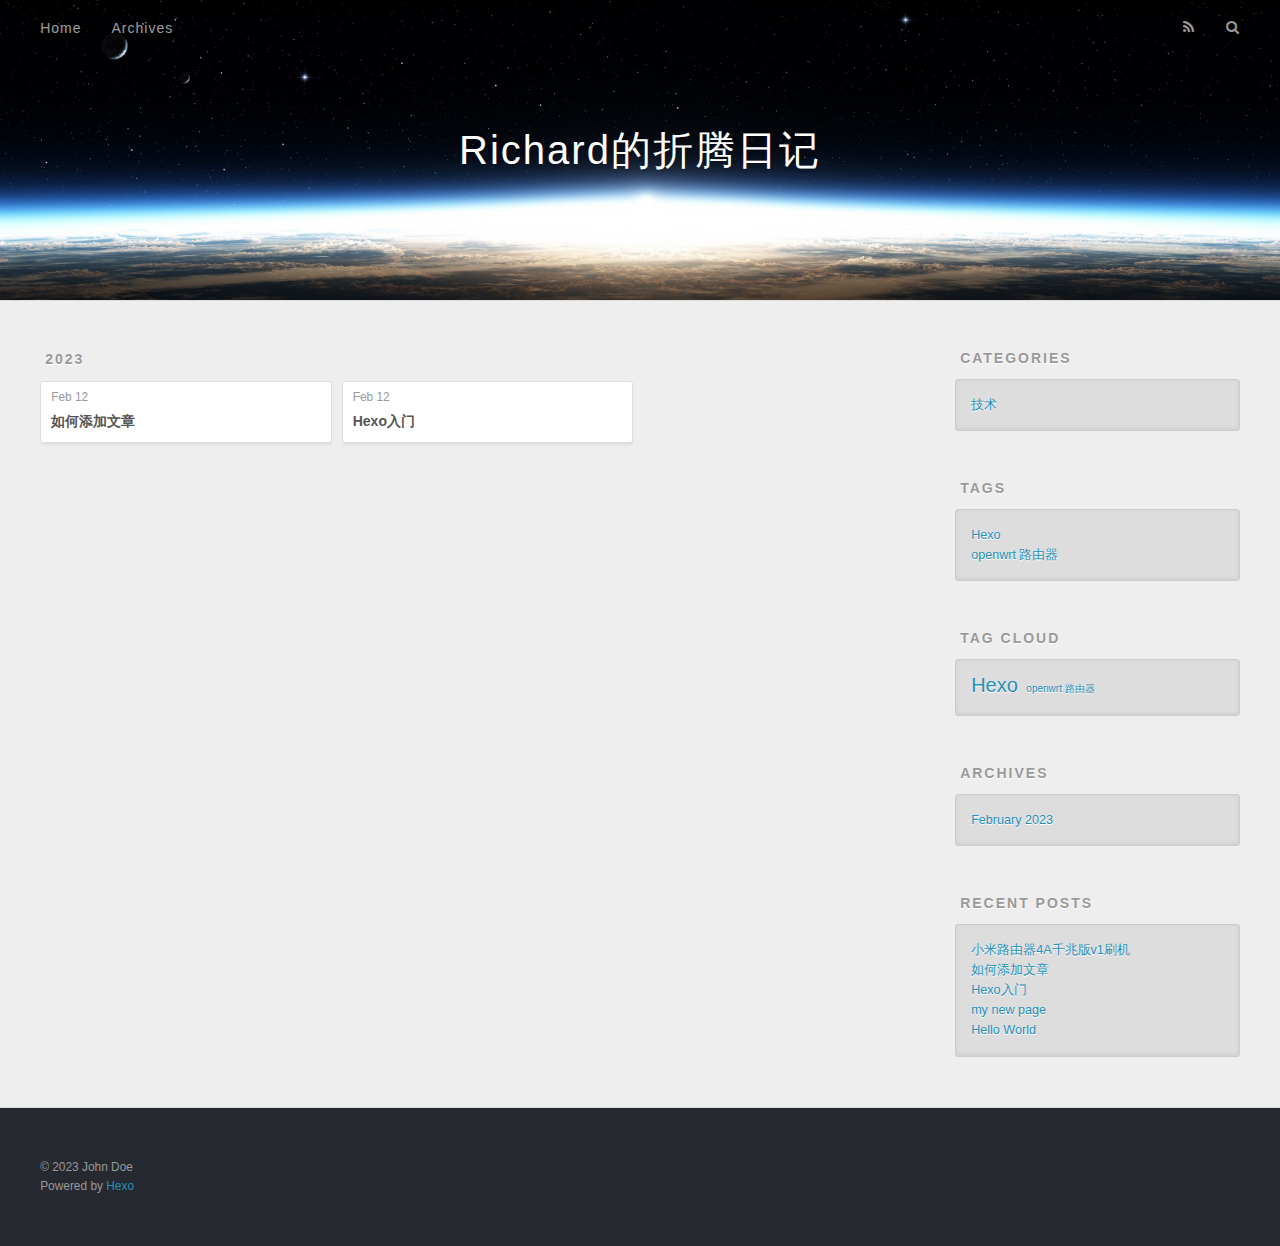
<file: tags/Hexo/index.html>
<!DOCTYPE html>
<html>
<head>
  <meta charset="utf-8">
  

  
  <title>Tag: Hexo | Richard的折腾日记</title>
  <meta name="viewport" content="width=device-width, initial-scale=1, maximum-scale=1">
  <meta property="og:type" content="website">
<meta property="og:title" content="Richard的折腾日记">
<meta property="og:url" content="http://example.com/tags/Hexo/index.html">
<meta property="og:site_name" content="Richard的折腾日记">
<meta property="og:locale" content="en_US">
<meta property="article:author" content="John Doe">
<meta name="twitter:card" content="summary">
  
    <link rel="alternate" href="/atom.xml" title="Richard的折腾日记" type="application/atom+xml">
  
  
    <link rel="icon" href="/favicon.png">
  
  
    <link href="//fonts.googleapis.com/css?family=Source+Code+Pro" rel="stylesheet" type="text/css">
  
  
<link rel="stylesheet" href="/css/style.css">

<meta name="generator" content="Hexo 5.4.2"></head>

<body>
  <div id="container">
    <div id="wrap">
      <header id="header">
  <div id="banner"></div>
  <div id="header-outer" class="outer">
    <div id="header-title" class="inner">
      <h1 id="logo-wrap">
        <a href="/" id="logo">Richard的折腾日记</a>
      </h1>
      
    </div>
    <div id="header-inner" class="inner">
      <nav id="main-nav">
        <a id="main-nav-toggle" class="nav-icon"></a>
        
          <a class="main-nav-link" href="/">Home</a>
        
          <a class="main-nav-link" href="/archives">Archives</a>
        
      </nav>
      <nav id="sub-nav">
        
          <a id="nav-rss-link" class="nav-icon" href="/atom.xml" title="RSS Feed"></a>
        
        <a id="nav-search-btn" class="nav-icon" title="Search"></a>
      </nav>
      <div id="search-form-wrap">
        <form action="//google.com/search" method="get" accept-charset="UTF-8" class="search-form"><input type="search" name="q" class="search-form-input" placeholder="Search"><button type="submit" class="search-form-submit">&#xF002;</button><input type="hidden" name="sitesearch" value="http://example.com"></form>
      </div>
    </div>
  </div>
</header>
      <div class="outer">
        <section id="main">
  
  
    
    
      
      
      <section class="archives-wrap">
        <div class="archive-year-wrap">
          <a href="/archives/2023" class="archive-year">2023</a>
        </div>
        <div class="archives">
    
    <article class="archive-article archive-type-post">
  <div class="archive-article-inner">
    <header class="archive-article-header">
      <a href="/2023/02/12/%E6%B7%BB%E5%8A%A0%E6%96%87%E7%AB%A0/" class="archive-article-date">
  <time datetime="2023-02-12T07:52:42.580Z" itemprop="datePublished">Feb 12</time>
</a>
      
  
    <h1 itemprop="name">
      <a class="archive-article-title" href="/2023/02/12/%E6%B7%BB%E5%8A%A0%E6%96%87%E7%AB%A0/">如何添加文章</a>
    </h1>
  

    </header>
  </div>
</article>
  
    
    
    <article class="archive-article archive-type-post">
  <div class="archive-article-inner">
    <header class="archive-article-header">
      <a href="/2023/02/12/hexo_start/" class="archive-article-date">
  <time datetime="2023-02-12T07:47:21.956Z" itemprop="datePublished">Feb 12</time>
</a>
      
  
    <h1 itemprop="name">
      <a class="archive-article-title" href="/2023/02/12/hexo_start/">Hexo入门</a>
    </h1>
  

    </header>
  </div>
</article>
  
  
    </div></section>
  


</section>
        
          <aside id="sidebar">
  
    
  <div class="widget-wrap">
    <h3 class="widget-title">Categories</h3>
    <div class="widget">
      <ul class="category-list"><li class="category-list-item"><a class="category-list-link" href="/categories/%E6%8A%80%E6%9C%AF/">技术</a></li></ul>
    </div>
  </div>


  
    
  <div class="widget-wrap">
    <h3 class="widget-title">Tags</h3>
    <div class="widget">
      <ul class="tag-list" itemprop="keywords"><li class="tag-list-item"><a class="tag-list-link" href="/tags/Hexo/" rel="tag">Hexo</a></li><li class="tag-list-item"><a class="tag-list-link" href="/tags/openwrt-%E8%B7%AF%E7%94%B1%E5%99%A8/" rel="tag">openwrt 路由器</a></li></ul>
    </div>
  </div>


  
    
  <div class="widget-wrap">
    <h3 class="widget-title">Tag Cloud</h3>
    <div class="widget tagcloud">
      <a href="/tags/Hexo/" style="font-size: 20px;">Hexo</a> <a href="/tags/openwrt-%E8%B7%AF%E7%94%B1%E5%99%A8/" style="font-size: 10px;">openwrt 路由器</a>
    </div>
  </div>

  
    
  <div class="widget-wrap">
    <h3 class="widget-title">Archives</h3>
    <div class="widget">
      <ul class="archive-list"><li class="archive-list-item"><a class="archive-list-link" href="/archives/2023/02/">February 2023</a></li></ul>
    </div>
  </div>


  
    
  <div class="widget-wrap">
    <h3 class="widget-title">Recent Posts</h3>
    <div class="widget">
      <ul>
        
          <li>
            <a href="/2023/02/17/%E5%B0%8F%E7%B1%B3%E8%B7%AF%E7%94%B1%E5%99%A84A%E5%8D%83%E5%85%86%E7%89%88v1%E5%88%B7%E6%9C%BA/">小米路由器4A千兆版v1刷机</a>
          </li>
        
          <li>
            <a href="/2023/02/12/%E6%B7%BB%E5%8A%A0%E6%96%87%E7%AB%A0/">如何添加文章</a>
          </li>
        
          <li>
            <a href="/2023/02/12/hexo_start/">Hexo入门</a>
          </li>
        
          <li>
            <a href="/2023/02/12/my-new-page/">my new page</a>
          </li>
        
          <li>
            <a href="/2023/02/12/hello-world/">Hello World</a>
          </li>
        
      </ul>
    </div>
  </div>

  
</aside>
        
      </div>
      <footer id="footer">
  
  <div class="outer">
    <div id="footer-info" class="inner">
      &copy; 2023 John Doe<br>
      Powered by <a href="http://hexo.io/" target="_blank">Hexo</a>
    </div>
  </div>
</footer>
    </div>
    <nav id="mobile-nav">
  
    <a href="/" class="mobile-nav-link">Home</a>
  
    <a href="/archives" class="mobile-nav-link">Archives</a>
  
</nav>
    

<script src="//ajax.googleapis.com/ajax/libs/jquery/2.0.3/jquery.min.js"></script>


  
<link rel="stylesheet" href="/fancybox/jquery.fancybox.css">

  
<script src="/fancybox/jquery.fancybox.pack.js"></script>




<script src="/js/script.js"></script>




  </div>
</body>
</html>
</file>
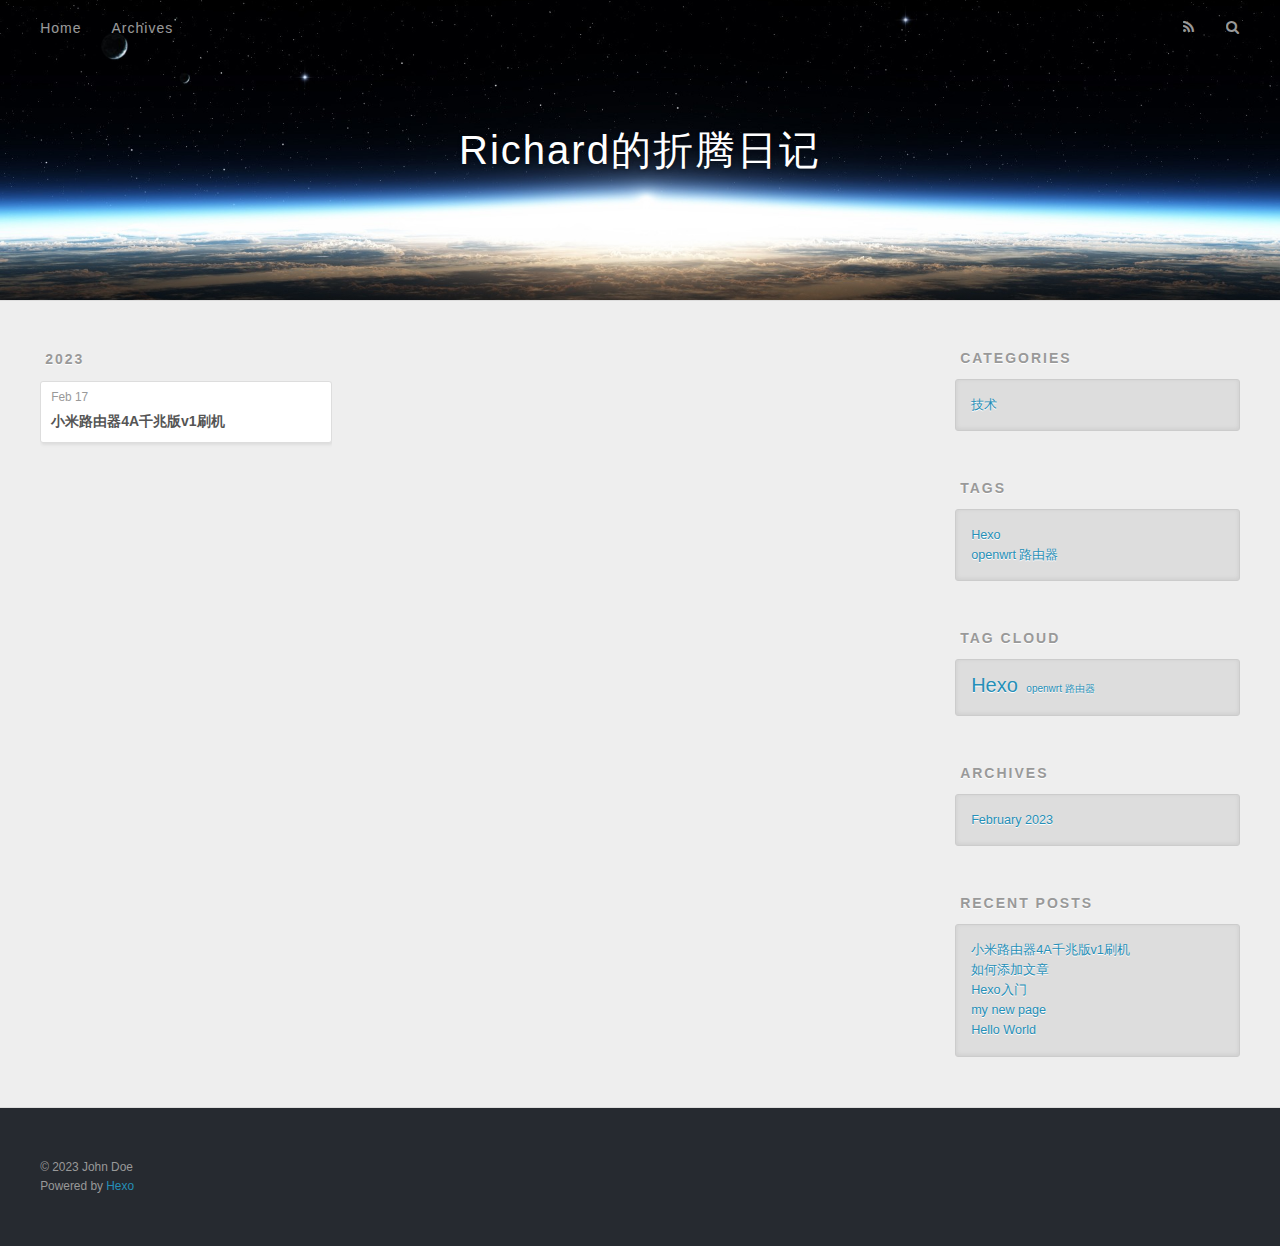
<file: tags/openwrt-路由器/index.html>
<!DOCTYPE html>
<html>
<head>
  <meta charset="utf-8">
  

  
  <title>Tag: openwrt 路由器 | Richard的折腾日记</title>
  <meta name="viewport" content="width=device-width, initial-scale=1, maximum-scale=1">
  <meta property="og:type" content="website">
<meta property="og:title" content="Richard的折腾日记">
<meta property="og:url" content="http://example.com/tags/openwrt-%E8%B7%AF%E7%94%B1%E5%99%A8/index.html">
<meta property="og:site_name" content="Richard的折腾日记">
<meta property="og:locale" content="en_US">
<meta property="article:author" content="John Doe">
<meta name="twitter:card" content="summary">
  
    <link rel="alternate" href="/atom.xml" title="Richard的折腾日记" type="application/atom+xml">
  
  
    <link rel="icon" href="/favicon.png">
  
  
    <link href="//fonts.googleapis.com/css?family=Source+Code+Pro" rel="stylesheet" type="text/css">
  
  
<link rel="stylesheet" href="/css/style.css">

<meta name="generator" content="Hexo 5.4.2"></head>

<body>
  <div id="container">
    <div id="wrap">
      <header id="header">
  <div id="banner"></div>
  <div id="header-outer" class="outer">
    <div id="header-title" class="inner">
      <h1 id="logo-wrap">
        <a href="/" id="logo">Richard的折腾日记</a>
      </h1>
      
    </div>
    <div id="header-inner" class="inner">
      <nav id="main-nav">
        <a id="main-nav-toggle" class="nav-icon"></a>
        
          <a class="main-nav-link" href="/">Home</a>
        
          <a class="main-nav-link" href="/archives">Archives</a>
        
      </nav>
      <nav id="sub-nav">
        
          <a id="nav-rss-link" class="nav-icon" href="/atom.xml" title="RSS Feed"></a>
        
        <a id="nav-search-btn" class="nav-icon" title="Search"></a>
      </nav>
      <div id="search-form-wrap">
        <form action="//google.com/search" method="get" accept-charset="UTF-8" class="search-form"><input type="search" name="q" class="search-form-input" placeholder="Search"><button type="submit" class="search-form-submit">&#xF002;</button><input type="hidden" name="sitesearch" value="http://example.com"></form>
      </div>
    </div>
  </div>
</header>
      <div class="outer">
        <section id="main">
  
  
    
    
      
      
      <section class="archives-wrap">
        <div class="archive-year-wrap">
          <a href="/archives/2023" class="archive-year">2023</a>
        </div>
        <div class="archives">
    
    <article class="archive-article archive-type-post">
  <div class="archive-article-inner">
    <header class="archive-article-header">
      <a href="/2023/02/17/%E5%B0%8F%E7%B1%B3%E8%B7%AF%E7%94%B1%E5%99%A84A%E5%8D%83%E5%85%86%E7%89%88v1%E5%88%B7%E6%9C%BA/" class="archive-article-date">
  <time datetime="2023-02-17T14:20:37.051Z" itemprop="datePublished">Feb 17</time>
</a>
      
  
    <h1 itemprop="name">
      <a class="archive-article-title" href="/2023/02/17/%E5%B0%8F%E7%B1%B3%E8%B7%AF%E7%94%B1%E5%99%A84A%E5%8D%83%E5%85%86%E7%89%88v1%E5%88%B7%E6%9C%BA/">小米路由器4A千兆版v1刷机</a>
    </h1>
  

    </header>
  </div>
</article>
  
  
    </div></section>
  


</section>
        
          <aside id="sidebar">
  
    
  <div class="widget-wrap">
    <h3 class="widget-title">Categories</h3>
    <div class="widget">
      <ul class="category-list"><li class="category-list-item"><a class="category-list-link" href="/categories/%E6%8A%80%E6%9C%AF/">技术</a></li></ul>
    </div>
  </div>


  
    
  <div class="widget-wrap">
    <h3 class="widget-title">Tags</h3>
    <div class="widget">
      <ul class="tag-list" itemprop="keywords"><li class="tag-list-item"><a class="tag-list-link" href="/tags/Hexo/" rel="tag">Hexo</a></li><li class="tag-list-item"><a class="tag-list-link" href="/tags/openwrt-%E8%B7%AF%E7%94%B1%E5%99%A8/" rel="tag">openwrt 路由器</a></li></ul>
    </div>
  </div>


  
    
  <div class="widget-wrap">
    <h3 class="widget-title">Tag Cloud</h3>
    <div class="widget tagcloud">
      <a href="/tags/Hexo/" style="font-size: 20px;">Hexo</a> <a href="/tags/openwrt-%E8%B7%AF%E7%94%B1%E5%99%A8/" style="font-size: 10px;">openwrt 路由器</a>
    </div>
  </div>

  
    
  <div class="widget-wrap">
    <h3 class="widget-title">Archives</h3>
    <div class="widget">
      <ul class="archive-list"><li class="archive-list-item"><a class="archive-list-link" href="/archives/2023/02/">February 2023</a></li></ul>
    </div>
  </div>


  
    
  <div class="widget-wrap">
    <h3 class="widget-title">Recent Posts</h3>
    <div class="widget">
      <ul>
        
          <li>
            <a href="/2023/02/17/%E5%B0%8F%E7%B1%B3%E8%B7%AF%E7%94%B1%E5%99%A84A%E5%8D%83%E5%85%86%E7%89%88v1%E5%88%B7%E6%9C%BA/">小米路由器4A千兆版v1刷机</a>
          </li>
        
          <li>
            <a href="/2023/02/12/%E6%B7%BB%E5%8A%A0%E6%96%87%E7%AB%A0/">如何添加文章</a>
          </li>
        
          <li>
            <a href="/2023/02/12/hexo_start/">Hexo入门</a>
          </li>
        
          <li>
            <a href="/2023/02/12/my-new-page/">my new page</a>
          </li>
        
          <li>
            <a href="/2023/02/12/hello-world/">Hello World</a>
          </li>
        
      </ul>
    </div>
  </div>

  
</aside>
        
      </div>
      <footer id="footer">
  
  <div class="outer">
    <div id="footer-info" class="inner">
      &copy; 2023 John Doe<br>
      Powered by <a href="http://hexo.io/" target="_blank">Hexo</a>
    </div>
  </div>
</footer>
    </div>
    <nav id="mobile-nav">
  
    <a href="/" class="mobile-nav-link">Home</a>
  
    <a href="/archives" class="mobile-nav-link">Archives</a>
  
</nav>
    

<script src="//ajax.googleapis.com/ajax/libs/jquery/2.0.3/jquery.min.js"></script>


  
<link rel="stylesheet" href="/fancybox/jquery.fancybox.css">

  
<script src="/fancybox/jquery.fancybox.pack.js"></script>




<script src="/js/script.js"></script>




  </div>
</body>
</html>
</file>
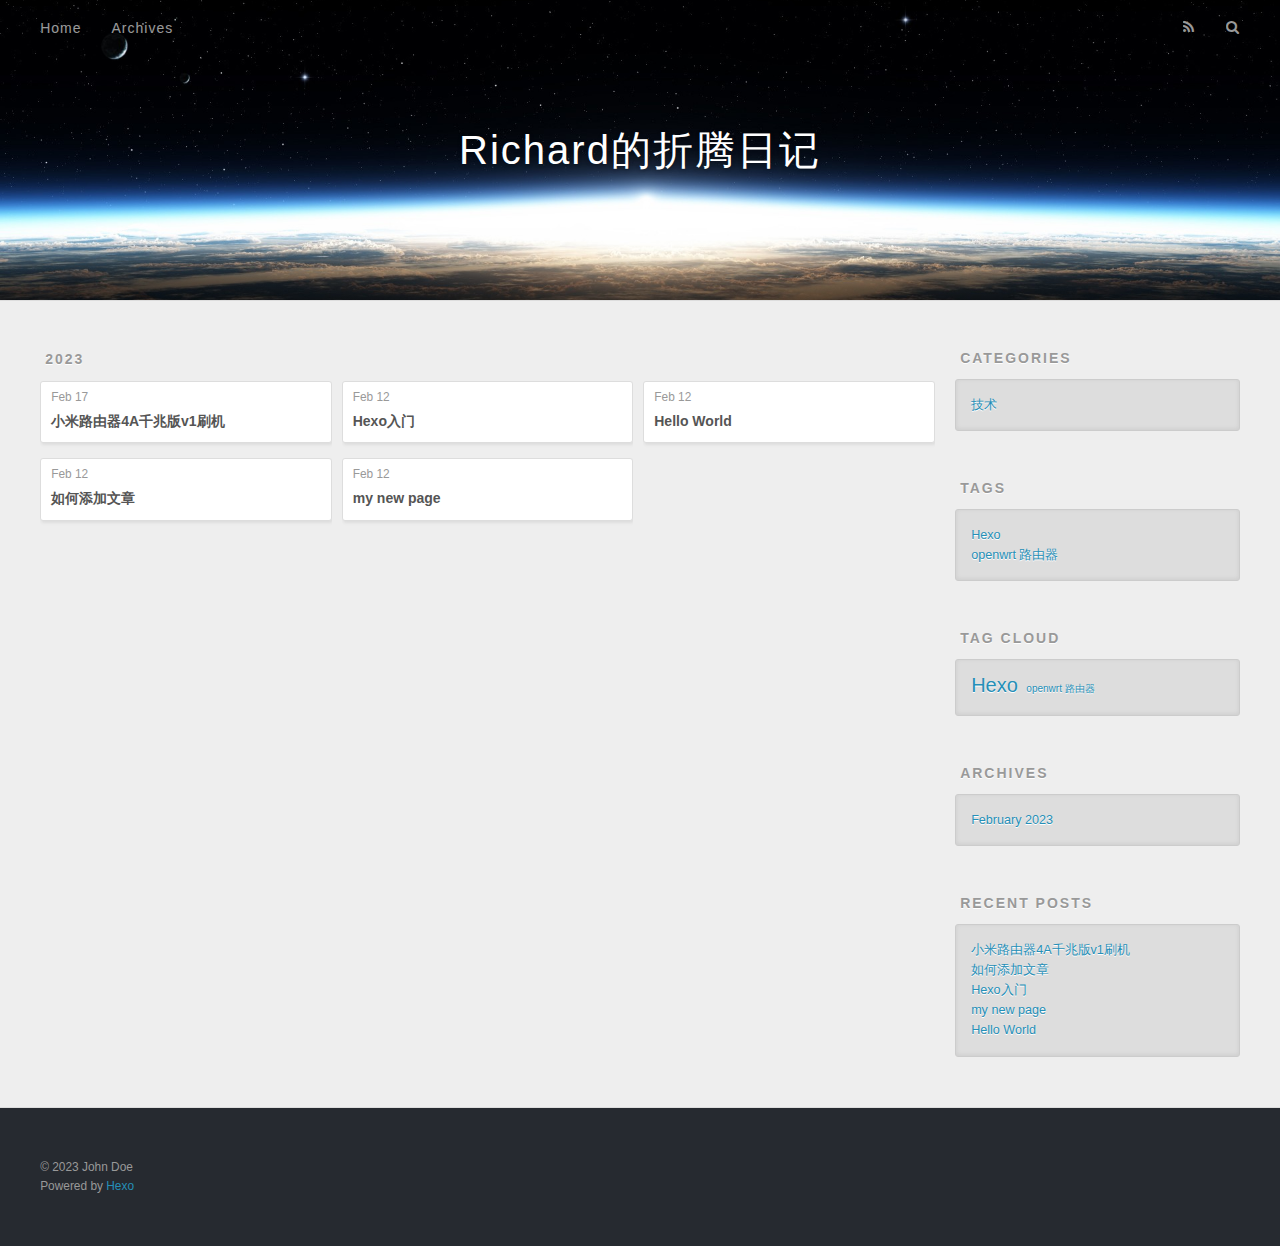
<file: archives/2023/02/index.html>
<!DOCTYPE html>
<html>
<head>
  <meta charset="utf-8">
  

  
  <title>Archives: 2023/2 | Richard的折腾日记</title>
  <meta name="viewport" content="width=device-width, initial-scale=1, maximum-scale=1">
  <meta property="og:type" content="website">
<meta property="og:title" content="Richard的折腾日记">
<meta property="og:url" content="http://example.com/archives/2023/02/index.html">
<meta property="og:site_name" content="Richard的折腾日记">
<meta property="og:locale" content="en_US">
<meta property="article:author" content="John Doe">
<meta name="twitter:card" content="summary">
  
    <link rel="alternate" href="/atom.xml" title="Richard的折腾日记" type="application/atom+xml">
  
  
    <link rel="icon" href="/favicon.png">
  
  
    <link href="//fonts.googleapis.com/css?family=Source+Code+Pro" rel="stylesheet" type="text/css">
  
  
<link rel="stylesheet" href="/css/style.css">

<meta name="generator" content="Hexo 5.4.2"></head>

<body>
  <div id="container">
    <div id="wrap">
      <header id="header">
  <div id="banner"></div>
  <div id="header-outer" class="outer">
    <div id="header-title" class="inner">
      <h1 id="logo-wrap">
        <a href="/" id="logo">Richard的折腾日记</a>
      </h1>
      
    </div>
    <div id="header-inner" class="inner">
      <nav id="main-nav">
        <a id="main-nav-toggle" class="nav-icon"></a>
        
          <a class="main-nav-link" href="/">Home</a>
        
          <a class="main-nav-link" href="/archives">Archives</a>
        
      </nav>
      <nav id="sub-nav">
        
          <a id="nav-rss-link" class="nav-icon" href="/atom.xml" title="RSS Feed"></a>
        
        <a id="nav-search-btn" class="nav-icon" title="Search"></a>
      </nav>
      <div id="search-form-wrap">
        <form action="//google.com/search" method="get" accept-charset="UTF-8" class="search-form"><input type="search" name="q" class="search-form-input" placeholder="Search"><button type="submit" class="search-form-submit">&#xF002;</button><input type="hidden" name="sitesearch" value="http://example.com"></form>
      </div>
    </div>
  </div>
</header>
      <div class="outer">
        <section id="main">
  
  
    
    
      
      
      <section class="archives-wrap">
        <div class="archive-year-wrap">
          <a href="/archives/2023" class="archive-year">2023</a>
        </div>
        <div class="archives">
    
    <article class="archive-article archive-type-post">
  <div class="archive-article-inner">
    <header class="archive-article-header">
      <a href="/2023/02/17/%E5%B0%8F%E7%B1%B3%E8%B7%AF%E7%94%B1%E5%99%A84A%E5%8D%83%E5%85%86%E7%89%88v1%E5%88%B7%E6%9C%BA/" class="archive-article-date">
  <time datetime="2023-02-17T14:20:37.051Z" itemprop="datePublished">Feb 17</time>
</a>
      
  
    <h1 itemprop="name">
      <a class="archive-article-title" href="/2023/02/17/%E5%B0%8F%E7%B1%B3%E8%B7%AF%E7%94%B1%E5%99%A84A%E5%8D%83%E5%85%86%E7%89%88v1%E5%88%B7%E6%9C%BA/">小米路由器4A千兆版v1刷机</a>
    </h1>
  

    </header>
  </div>
</article>
  
    
    
    <article class="archive-article archive-type-post">
  <div class="archive-article-inner">
    <header class="archive-article-header">
      <a href="/2023/02/12/%E6%B7%BB%E5%8A%A0%E6%96%87%E7%AB%A0/" class="archive-article-date">
  <time datetime="2023-02-12T07:52:42.580Z" itemprop="datePublished">Feb 12</time>
</a>
      
  
    <h1 itemprop="name">
      <a class="archive-article-title" href="/2023/02/12/%E6%B7%BB%E5%8A%A0%E6%96%87%E7%AB%A0/">如何添加文章</a>
    </h1>
  

    </header>
  </div>
</article>
  
    
    
    <article class="archive-article archive-type-post">
  <div class="archive-article-inner">
    <header class="archive-article-header">
      <a href="/2023/02/12/hexo_start/" class="archive-article-date">
  <time datetime="2023-02-12T07:47:21.956Z" itemprop="datePublished">Feb 12</time>
</a>
      
  
    <h1 itemprop="name">
      <a class="archive-article-title" href="/2023/02/12/hexo_start/">Hexo入门</a>
    </h1>
  

    </header>
  </div>
</article>
  
    
    
    <article class="archive-article archive-type-post">
  <div class="archive-article-inner">
    <header class="archive-article-header">
      <a href="/2023/02/12/my-new-page/" class="archive-article-date">
  <time datetime="2023-02-12T06:50:37.000Z" itemprop="datePublished">Feb 12</time>
</a>
      
  
    <h1 itemprop="name">
      <a class="archive-article-title" href="/2023/02/12/my-new-page/">my new page</a>
    </h1>
  

    </header>
  </div>
</article>
  
    
    
    <article class="archive-article archive-type-post">
  <div class="archive-article-inner">
    <header class="archive-article-header">
      <a href="/2023/02/12/hello-world/" class="archive-article-date">
  <time datetime="2023-02-12T06:45:26.598Z" itemprop="datePublished">Feb 12</time>
</a>
      
  
    <h1 itemprop="name">
      <a class="archive-article-title" href="/2023/02/12/hello-world/">Hello World</a>
    </h1>
  

    </header>
  </div>
</article>
  
  
    </div></section>
  


</section>
        
          <aside id="sidebar">
  
    
  <div class="widget-wrap">
    <h3 class="widget-title">Categories</h3>
    <div class="widget">
      <ul class="category-list"><li class="category-list-item"><a class="category-list-link" href="/categories/%E6%8A%80%E6%9C%AF/">技术</a></li></ul>
    </div>
  </div>


  
    
  <div class="widget-wrap">
    <h3 class="widget-title">Tags</h3>
    <div class="widget">
      <ul class="tag-list" itemprop="keywords"><li class="tag-list-item"><a class="tag-list-link" href="/tags/Hexo/" rel="tag">Hexo</a></li><li class="tag-list-item"><a class="tag-list-link" href="/tags/openwrt-%E8%B7%AF%E7%94%B1%E5%99%A8/" rel="tag">openwrt 路由器</a></li></ul>
    </div>
  </div>


  
    
  <div class="widget-wrap">
    <h3 class="widget-title">Tag Cloud</h3>
    <div class="widget tagcloud">
      <a href="/tags/Hexo/" style="font-size: 20px;">Hexo</a> <a href="/tags/openwrt-%E8%B7%AF%E7%94%B1%E5%99%A8/" style="font-size: 10px;">openwrt 路由器</a>
    </div>
  </div>

  
    
  <div class="widget-wrap">
    <h3 class="widget-title">Archives</h3>
    <div class="widget">
      <ul class="archive-list"><li class="archive-list-item"><a class="archive-list-link" href="/archives/2023/02/">February 2023</a></li></ul>
    </div>
  </div>


  
    
  <div class="widget-wrap">
    <h3 class="widget-title">Recent Posts</h3>
    <div class="widget">
      <ul>
        
          <li>
            <a href="/2023/02/17/%E5%B0%8F%E7%B1%B3%E8%B7%AF%E7%94%B1%E5%99%A84A%E5%8D%83%E5%85%86%E7%89%88v1%E5%88%B7%E6%9C%BA/">小米路由器4A千兆版v1刷机</a>
          </li>
        
          <li>
            <a href="/2023/02/12/%E6%B7%BB%E5%8A%A0%E6%96%87%E7%AB%A0/">如何添加文章</a>
          </li>
        
          <li>
            <a href="/2023/02/12/hexo_start/">Hexo入门</a>
          </li>
        
          <li>
            <a href="/2023/02/12/my-new-page/">my new page</a>
          </li>
        
          <li>
            <a href="/2023/02/12/hello-world/">Hello World</a>
          </li>
        
      </ul>
    </div>
  </div>

  
</aside>
        
      </div>
      <footer id="footer">
  
  <div class="outer">
    <div id="footer-info" class="inner">
      &copy; 2023 John Doe<br>
      Powered by <a href="http://hexo.io/" target="_blank">Hexo</a>
    </div>
  </div>
</footer>
    </div>
    <nav id="mobile-nav">
  
    <a href="/" class="mobile-nav-link">Home</a>
  
    <a href="/archives" class="mobile-nav-link">Archives</a>
  
</nav>
    

<script src="//ajax.googleapis.com/ajax/libs/jquery/2.0.3/jquery.min.js"></script>


  
<link rel="stylesheet" href="/fancybox/jquery.fancybox.css">

  
<script src="/fancybox/jquery.fancybox.pack.js"></script>




<script src="/js/script.js"></script>




  </div>
</body>
</html>
</file>
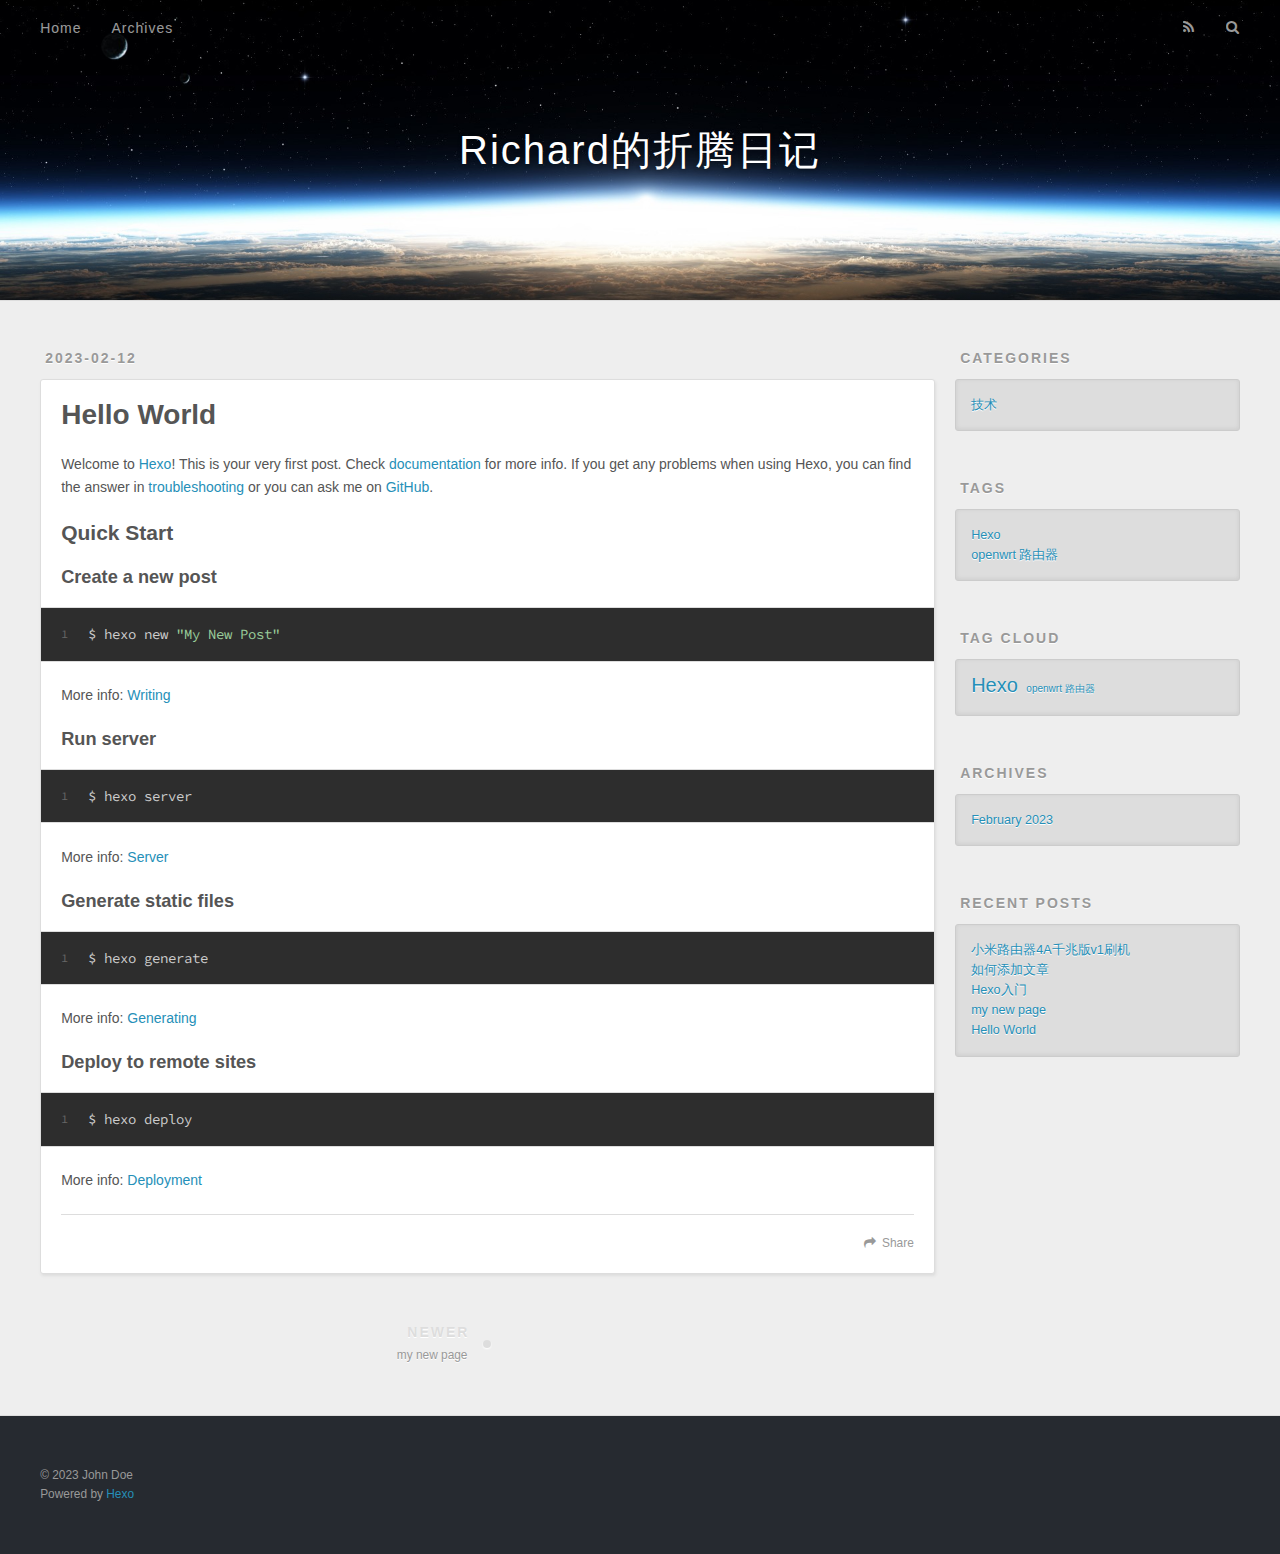
<file: 2023/02/12/hello-world/index.html>
<!DOCTYPE html>
<html>
<head>
  <meta charset="utf-8">
  

  
  <title>Hello World | Richard的折腾日记</title>
  <meta name="viewport" content="width=device-width, initial-scale=1, maximum-scale=1">
  <meta name="description" content="Welcome to Hexo! This is your very first post. Check documentation for more info. If you get any problems when using Hexo, you can find the answer in troubleshooting or you can ask me on GitHub. Quick">
<meta property="og:type" content="article">
<meta property="og:title" content="Hello World">
<meta property="og:url" content="http://example.com/2023/02/12/hello-world/index.html">
<meta property="og:site_name" content="Richard的折腾日记">
<meta property="og:description" content="Welcome to Hexo! This is your very first post. Check documentation for more info. If you get any problems when using Hexo, you can find the answer in troubleshooting or you can ask me on GitHub. Quick">
<meta property="og:locale" content="en_US">
<meta property="article:published_time" content="2023-02-12T06:45:26.598Z">
<meta property="article:modified_time" content="2023-02-12T06:43:23.868Z">
<meta property="article:author" content="John Doe">
<meta name="twitter:card" content="summary">
  
    <link rel="alternate" href="/atom.xml" title="Richard的折腾日记" type="application/atom+xml">
  
  
    <link rel="icon" href="/favicon.png">
  
  
    <link href="//fonts.googleapis.com/css?family=Source+Code+Pro" rel="stylesheet" type="text/css">
  
  
<link rel="stylesheet" href="/css/style.css">

<meta name="generator" content="Hexo 5.4.2"></head>

<body>
  <div id="container">
    <div id="wrap">
      <header id="header">
  <div id="banner"></div>
  <div id="header-outer" class="outer">
    <div id="header-title" class="inner">
      <h1 id="logo-wrap">
        <a href="/" id="logo">Richard的折腾日记</a>
      </h1>
      
    </div>
    <div id="header-inner" class="inner">
      <nav id="main-nav">
        <a id="main-nav-toggle" class="nav-icon"></a>
        
          <a class="main-nav-link" href="/">Home</a>
        
          <a class="main-nav-link" href="/archives">Archives</a>
        
      </nav>
      <nav id="sub-nav">
        
          <a id="nav-rss-link" class="nav-icon" href="/atom.xml" title="RSS Feed"></a>
        
        <a id="nav-search-btn" class="nav-icon" title="Search"></a>
      </nav>
      <div id="search-form-wrap">
        <form action="//google.com/search" method="get" accept-charset="UTF-8" class="search-form"><input type="search" name="q" class="search-form-input" placeholder="Search"><button type="submit" class="search-form-submit">&#xF002;</button><input type="hidden" name="sitesearch" value="http://example.com"></form>
      </div>
    </div>
  </div>
</header>
      <div class="outer">
        <section id="main"><article id="post-hello-world" class="article article-type-post" itemscope itemprop="blogPost">
  <div class="article-meta">
    <a href="/2023/02/12/hello-world/" class="article-date">
  <time datetime="2023-02-12T06:45:26.598Z" itemprop="datePublished">2023-02-12</time>
</a>
    
  </div>
  <div class="article-inner">
    
    
      <header class="article-header">
        
  
    <h1 class="article-title" itemprop="name">
      Hello World
    </h1>
  

      </header>
    
    <div class="article-entry" itemprop="articleBody">
      
        <p>Welcome to <a target="_blank" rel="noopener" href="https://hexo.io/">Hexo</a>! This is your very first post. Check <a target="_blank" rel="noopener" href="https://hexo.io/docs/">documentation</a> for more info. If you get any problems when using Hexo, you can find the answer in <a target="_blank" rel="noopener" href="https://hexo.io/docs/troubleshooting.html">troubleshooting</a> or you can ask me on <a target="_blank" rel="noopener" href="https://github.com/hexojs/hexo/issues">GitHub</a>.</p>
<h2 id="Quick-Start"><a href="#Quick-Start" class="headerlink" title="Quick Start"></a>Quick Start</h2><h3 id="Create-a-new-post"><a href="#Create-a-new-post" class="headerlink" title="Create a new post"></a>Create a new post</h3><figure class="highlight bash"><table><tr><td class="gutter"><pre><span class="line">1</span><br></pre></td><td class="code"><pre><span class="line">$ hexo new <span class="string">&quot;My New Post&quot;</span></span><br></pre></td></tr></table></figure>

<p>More info: <a target="_blank" rel="noopener" href="https://hexo.io/docs/writing.html">Writing</a></p>
<h3 id="Run-server"><a href="#Run-server" class="headerlink" title="Run server"></a>Run server</h3><figure class="highlight bash"><table><tr><td class="gutter"><pre><span class="line">1</span><br></pre></td><td class="code"><pre><span class="line">$ hexo server</span><br></pre></td></tr></table></figure>

<p>More info: <a target="_blank" rel="noopener" href="https://hexo.io/docs/server.html">Server</a></p>
<h3 id="Generate-static-files"><a href="#Generate-static-files" class="headerlink" title="Generate static files"></a>Generate static files</h3><figure class="highlight bash"><table><tr><td class="gutter"><pre><span class="line">1</span><br></pre></td><td class="code"><pre><span class="line">$ hexo generate</span><br></pre></td></tr></table></figure>

<p>More info: <a target="_blank" rel="noopener" href="https://hexo.io/docs/generating.html">Generating</a></p>
<h3 id="Deploy-to-remote-sites"><a href="#Deploy-to-remote-sites" class="headerlink" title="Deploy to remote sites"></a>Deploy to remote sites</h3><figure class="highlight bash"><table><tr><td class="gutter"><pre><span class="line">1</span><br></pre></td><td class="code"><pre><span class="line">$ hexo deploy</span><br></pre></td></tr></table></figure>

<p>More info: <a target="_blank" rel="noopener" href="https://hexo.io/docs/one-command-deployment.html">Deployment</a></p>

      
    </div>
    <footer class="article-footer">
      <a data-url="http://example.com/2023/02/12/hello-world/" data-id="cle8mlb9n000074ka3f88hnq7" class="article-share-link">Share</a>
      
      
    </footer>
  </div>
  
    
<nav id="article-nav">
  
    <a href="/2023/02/12/my-new-page/" id="article-nav-newer" class="article-nav-link-wrap">
      <strong class="article-nav-caption">Newer</strong>
      <div class="article-nav-title">
        
          my new page
        
      </div>
    </a>
  
  
</nav>

  
</article>

</section>
        
          <aside id="sidebar">
  
    
  <div class="widget-wrap">
    <h3 class="widget-title">Categories</h3>
    <div class="widget">
      <ul class="category-list"><li class="category-list-item"><a class="category-list-link" href="/categories/%E6%8A%80%E6%9C%AF/">技术</a></li></ul>
    </div>
  </div>


  
    
  <div class="widget-wrap">
    <h3 class="widget-title">Tags</h3>
    <div class="widget">
      <ul class="tag-list" itemprop="keywords"><li class="tag-list-item"><a class="tag-list-link" href="/tags/Hexo/" rel="tag">Hexo</a></li><li class="tag-list-item"><a class="tag-list-link" href="/tags/openwrt-%E8%B7%AF%E7%94%B1%E5%99%A8/" rel="tag">openwrt 路由器</a></li></ul>
    </div>
  </div>


  
    
  <div class="widget-wrap">
    <h3 class="widget-title">Tag Cloud</h3>
    <div class="widget tagcloud">
      <a href="/tags/Hexo/" style="font-size: 20px;">Hexo</a> <a href="/tags/openwrt-%E8%B7%AF%E7%94%B1%E5%99%A8/" style="font-size: 10px;">openwrt 路由器</a>
    </div>
  </div>

  
    
  <div class="widget-wrap">
    <h3 class="widget-title">Archives</h3>
    <div class="widget">
      <ul class="archive-list"><li class="archive-list-item"><a class="archive-list-link" href="/archives/2023/02/">February 2023</a></li></ul>
    </div>
  </div>


  
    
  <div class="widget-wrap">
    <h3 class="widget-title">Recent Posts</h3>
    <div class="widget">
      <ul>
        
          <li>
            <a href="/2023/02/17/%E5%B0%8F%E7%B1%B3%E8%B7%AF%E7%94%B1%E5%99%A84A%E5%8D%83%E5%85%86%E7%89%88v1%E5%88%B7%E6%9C%BA/">小米路由器4A千兆版v1刷机</a>
          </li>
        
          <li>
            <a href="/2023/02/12/%E6%B7%BB%E5%8A%A0%E6%96%87%E7%AB%A0/">如何添加文章</a>
          </li>
        
          <li>
            <a href="/2023/02/12/hexo_start/">Hexo入门</a>
          </li>
        
          <li>
            <a href="/2023/02/12/my-new-page/">my new page</a>
          </li>
        
          <li>
            <a href="/2023/02/12/hello-world/">Hello World</a>
          </li>
        
      </ul>
    </div>
  </div>

  
</aside>
        
      </div>
      <footer id="footer">
  
  <div class="outer">
    <div id="footer-info" class="inner">
      &copy; 2023 John Doe<br>
      Powered by <a href="http://hexo.io/" target="_blank">Hexo</a>
    </div>
  </div>
</footer>
    </div>
    <nav id="mobile-nav">
  
    <a href="/" class="mobile-nav-link">Home</a>
  
    <a href="/archives" class="mobile-nav-link">Archives</a>
  
</nav>
    

<script src="//ajax.googleapis.com/ajax/libs/jquery/2.0.3/jquery.min.js"></script>


  
<link rel="stylesheet" href="/fancybox/jquery.fancybox.css">

  
<script src="/fancybox/jquery.fancybox.pack.js"></script>




<script src="/js/script.js"></script>




  </div>
</body>
</html>
</file>
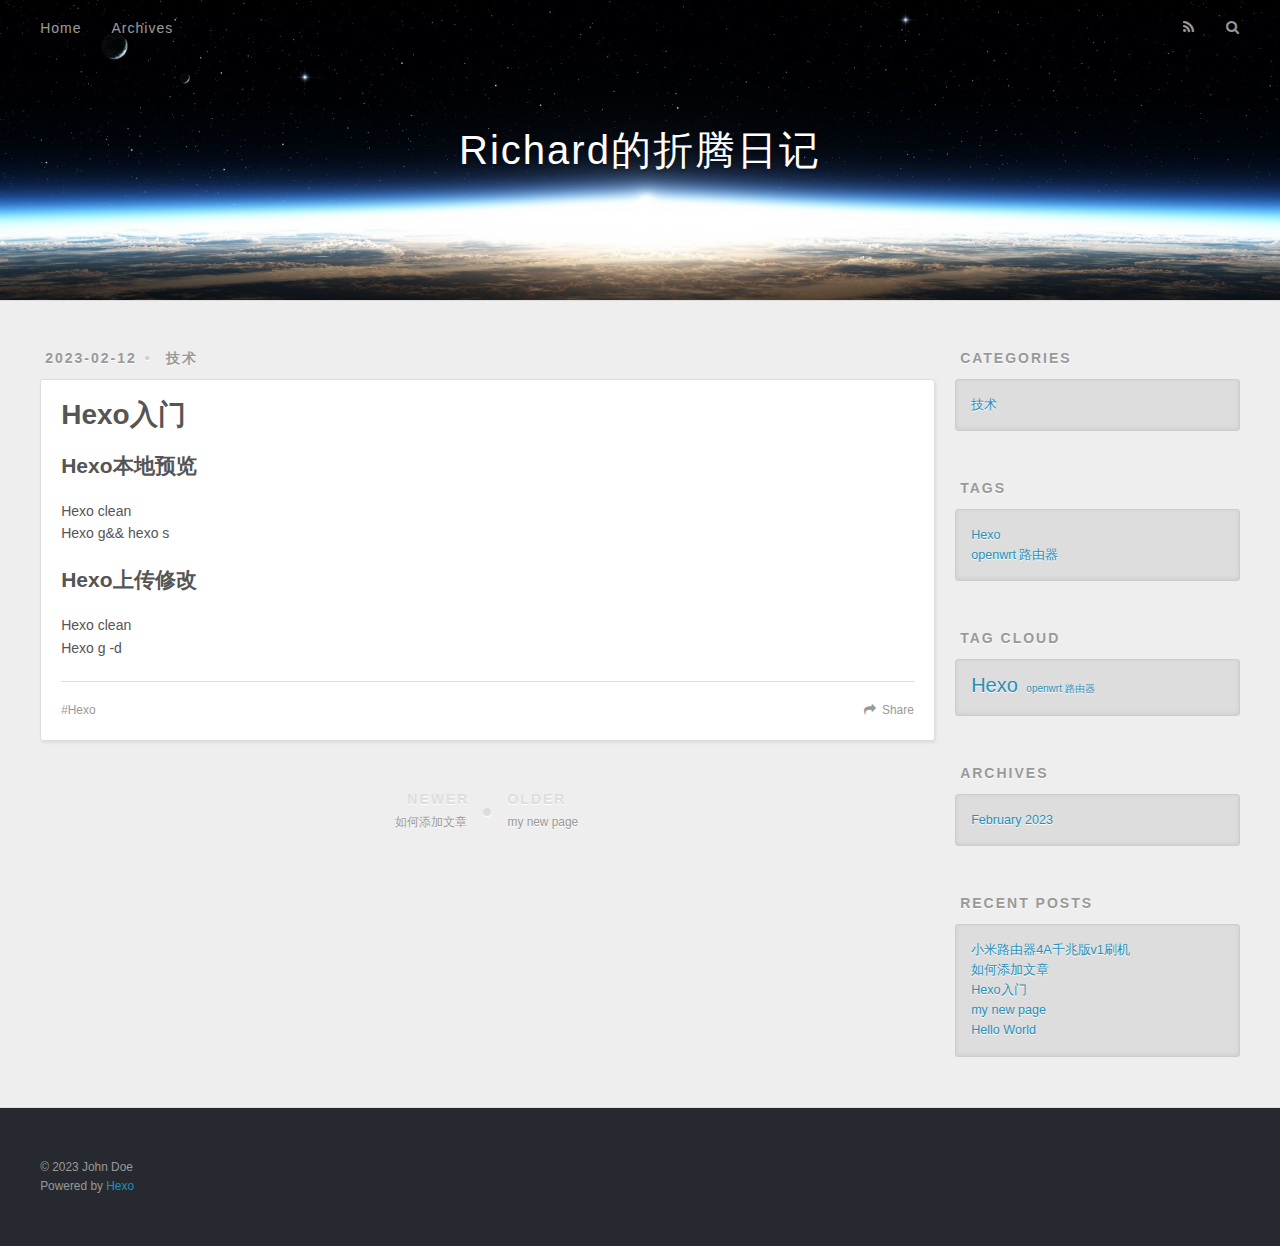
<file: 2023/02/12/hexo_start/index.html>
<!DOCTYPE html>
<html>
<head>
  <meta charset="utf-8">
  

  
  <title>Hexo入门 | Richard的折腾日记</title>
  <meta name="viewport" content="width=device-width, initial-scale=1, maximum-scale=1">
  <meta property="og:type" content="article">
<meta property="og:title" content="Hexo入门">
<meta property="og:url" content="http://example.com/2023/02/12/hexo_start/index.html">
<meta property="og:site_name" content="Richard的折腾日记">
<meta property="og:locale" content="en_US">
<meta property="article:published_time" content="2023-02-12T07:47:21.956Z">
<meta property="article:modified_time" content="2023-02-12T07:50:45.430Z">
<meta property="article:author" content="John Doe">
<meta property="article:tag" content="Hexo">
<meta name="twitter:card" content="summary">
  
    <link rel="alternate" href="/atom.xml" title="Richard的折腾日记" type="application/atom+xml">
  
  
    <link rel="icon" href="/favicon.png">
  
  
    <link href="//fonts.googleapis.com/css?family=Source+Code+Pro" rel="stylesheet" type="text/css">
  
  
<link rel="stylesheet" href="/css/style.css">

<meta name="generator" content="Hexo 5.4.2"></head>

<body>
  <div id="container">
    <div id="wrap">
      <header id="header">
  <div id="banner"></div>
  <div id="header-outer" class="outer">
    <div id="header-title" class="inner">
      <h1 id="logo-wrap">
        <a href="/" id="logo">Richard的折腾日记</a>
      </h1>
      
    </div>
    <div id="header-inner" class="inner">
      <nav id="main-nav">
        <a id="main-nav-toggle" class="nav-icon"></a>
        
          <a class="main-nav-link" href="/">Home</a>
        
          <a class="main-nav-link" href="/archives">Archives</a>
        
      </nav>
      <nav id="sub-nav">
        
          <a id="nav-rss-link" class="nav-icon" href="/atom.xml" title="RSS Feed"></a>
        
        <a id="nav-search-btn" class="nav-icon" title="Search"></a>
      </nav>
      <div id="search-form-wrap">
        <form action="//google.com/search" method="get" accept-charset="UTF-8" class="search-form"><input type="search" name="q" class="search-form-input" placeholder="Search"><button type="submit" class="search-form-submit">&#xF002;</button><input type="hidden" name="sitesearch" value="http://example.com"></form>
      </div>
    </div>
  </div>
</header>
      <div class="outer">
        <section id="main"><article id="post-hexo_start" class="article article-type-post" itemscope itemprop="blogPost">
  <div class="article-meta">
    <a href="/2023/02/12/hexo_start/" class="article-date">
  <time datetime="2023-02-12T07:47:21.956Z" itemprop="datePublished">2023-02-12</time>
</a>
    
  <div class="article-category">
    <a class="article-category-link" href="/categories/%E6%8A%80%E6%9C%AF/">技术</a>
  </div>

  </div>
  <div class="article-inner">
    
    
      <header class="article-header">
        
  
    <h1 class="article-title" itemprop="name">
      Hexo入门
    </h1>
  

      </header>
    
    <div class="article-entry" itemprop="articleBody">
      
        <h2 id="Hexo本地预览"><a href="#Hexo本地预览" class="headerlink" title="Hexo本地预览"></a><span id="more"></span>Hexo本地预览</h2><p>Hexo clean<br>Hexo g&amp;&amp; hexo s</p>
<h2 id="Hexo上传修改"><a href="#Hexo上传修改" class="headerlink" title="Hexo上传修改"></a>Hexo上传修改</h2><p>Hexo clean<br>Hexo g -d</p>

      
    </div>
    <footer class="article-footer">
      <a data-url="http://example.com/2023/02/12/hexo_start/" data-id="cle8mlb9y000174ka7bwl4y8v" class="article-share-link">Share</a>
      
      
  <ul class="article-tag-list" itemprop="keywords"><li class="article-tag-list-item"><a class="article-tag-list-link" href="/tags/Hexo/" rel="tag">Hexo</a></li></ul>

    </footer>
  </div>
  
    
<nav id="article-nav">
  
    <a href="/2023/02/12/%E6%B7%BB%E5%8A%A0%E6%96%87%E7%AB%A0/" id="article-nav-newer" class="article-nav-link-wrap">
      <strong class="article-nav-caption">Newer</strong>
      <div class="article-nav-title">
        
          如何添加文章
        
      </div>
    </a>
  
  
    <a href="/2023/02/12/my-new-page/" id="article-nav-older" class="article-nav-link-wrap">
      <strong class="article-nav-caption">Older</strong>
      <div class="article-nav-title">my new page</div>
    </a>
  
</nav>

  
</article>

</section>
        
          <aside id="sidebar">
  
    
  <div class="widget-wrap">
    <h3 class="widget-title">Categories</h3>
    <div class="widget">
      <ul class="category-list"><li class="category-list-item"><a class="category-list-link" href="/categories/%E6%8A%80%E6%9C%AF/">技术</a></li></ul>
    </div>
  </div>


  
    
  <div class="widget-wrap">
    <h3 class="widget-title">Tags</h3>
    <div class="widget">
      <ul class="tag-list" itemprop="keywords"><li class="tag-list-item"><a class="tag-list-link" href="/tags/Hexo/" rel="tag">Hexo</a></li><li class="tag-list-item"><a class="tag-list-link" href="/tags/openwrt-%E8%B7%AF%E7%94%B1%E5%99%A8/" rel="tag">openwrt 路由器</a></li></ul>
    </div>
  </div>


  
    
  <div class="widget-wrap">
    <h3 class="widget-title">Tag Cloud</h3>
    <div class="widget tagcloud">
      <a href="/tags/Hexo/" style="font-size: 20px;">Hexo</a> <a href="/tags/openwrt-%E8%B7%AF%E7%94%B1%E5%99%A8/" style="font-size: 10px;">openwrt 路由器</a>
    </div>
  </div>

  
    
  <div class="widget-wrap">
    <h3 class="widget-title">Archives</h3>
    <div class="widget">
      <ul class="archive-list"><li class="archive-list-item"><a class="archive-list-link" href="/archives/2023/02/">February 2023</a></li></ul>
    </div>
  </div>


  
    
  <div class="widget-wrap">
    <h3 class="widget-title">Recent Posts</h3>
    <div class="widget">
      <ul>
        
          <li>
            <a href="/2023/02/17/%E5%B0%8F%E7%B1%B3%E8%B7%AF%E7%94%B1%E5%99%A84A%E5%8D%83%E5%85%86%E7%89%88v1%E5%88%B7%E6%9C%BA/">小米路由器4A千兆版v1刷机</a>
          </li>
        
          <li>
            <a href="/2023/02/12/%E6%B7%BB%E5%8A%A0%E6%96%87%E7%AB%A0/">如何添加文章</a>
          </li>
        
          <li>
            <a href="/2023/02/12/hexo_start/">Hexo入门</a>
          </li>
        
          <li>
            <a href="/2023/02/12/my-new-page/">my new page</a>
          </li>
        
          <li>
            <a href="/2023/02/12/hello-world/">Hello World</a>
          </li>
        
      </ul>
    </div>
  </div>

  
</aside>
        
      </div>
      <footer id="footer">
  
  <div class="outer">
    <div id="footer-info" class="inner">
      &copy; 2023 John Doe<br>
      Powered by <a href="http://hexo.io/" target="_blank">Hexo</a>
    </div>
  </div>
</footer>
    </div>
    <nav id="mobile-nav">
  
    <a href="/" class="mobile-nav-link">Home</a>
  
    <a href="/archives" class="mobile-nav-link">Archives</a>
  
</nav>
    

<script src="//ajax.googleapis.com/ajax/libs/jquery/2.0.3/jquery.min.js"></script>


  
<link rel="stylesheet" href="/fancybox/jquery.fancybox.css">

  
<script src="/fancybox/jquery.fancybox.pack.js"></script>




<script src="/js/script.js"></script>




  </div>
</body>
</html>
</file>
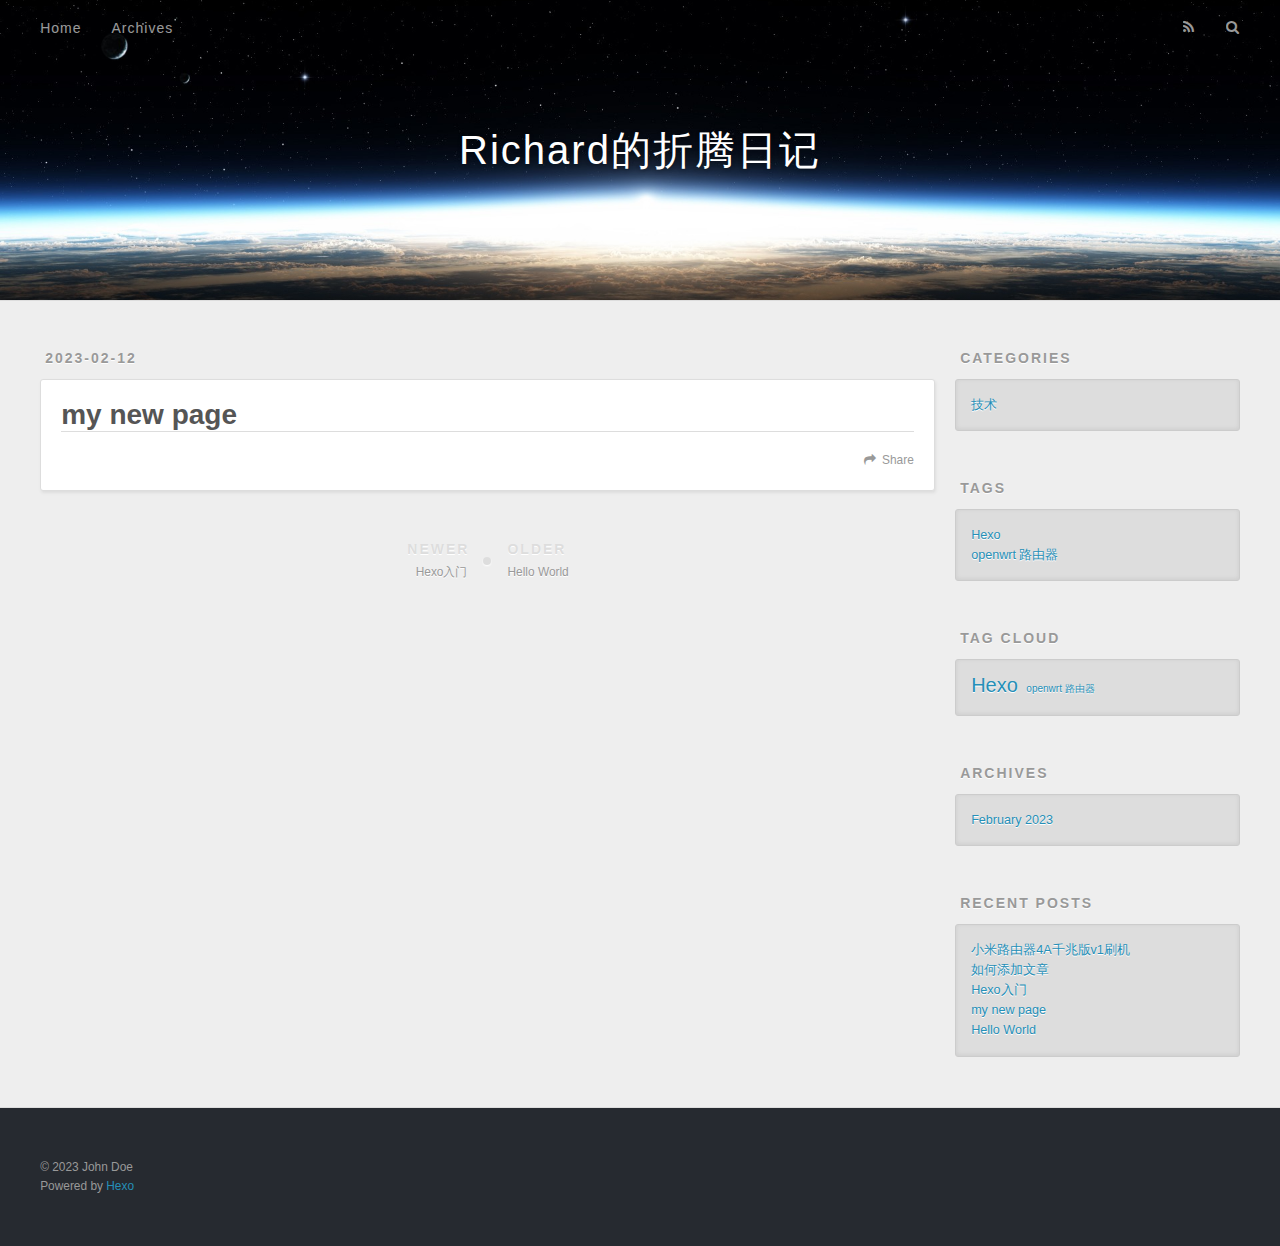
<file: 2023/02/12/my-new-page/index.html>
<!DOCTYPE html>
<html>
<head>
  <meta charset="utf-8">
  

  
  <title>my new page | Richard的折腾日记</title>
  <meta name="viewport" content="width=device-width, initial-scale=1, maximum-scale=1">
  <meta property="og:type" content="article">
<meta property="og:title" content="my new page">
<meta property="og:url" content="http://example.com/2023/02/12/my-new-page/index.html">
<meta property="og:site_name" content="Richard的折腾日记">
<meta property="og:locale" content="en_US">
<meta property="article:published_time" content="2023-02-12T06:50:37.000Z">
<meta property="article:modified_time" content="2023-02-12T06:50:37.472Z">
<meta property="article:author" content="John Doe">
<meta name="twitter:card" content="summary">
  
    <link rel="alternate" href="/atom.xml" title="Richard的折腾日记" type="application/atom+xml">
  
  
    <link rel="icon" href="/favicon.png">
  
  
    <link href="//fonts.googleapis.com/css?family=Source+Code+Pro" rel="stylesheet" type="text/css">
  
  
<link rel="stylesheet" href="/css/style.css">

<meta name="generator" content="Hexo 5.4.2"></head>

<body>
  <div id="container">
    <div id="wrap">
      <header id="header">
  <div id="banner"></div>
  <div id="header-outer" class="outer">
    <div id="header-title" class="inner">
      <h1 id="logo-wrap">
        <a href="/" id="logo">Richard的折腾日记</a>
      </h1>
      
    </div>
    <div id="header-inner" class="inner">
      <nav id="main-nav">
        <a id="main-nav-toggle" class="nav-icon"></a>
        
          <a class="main-nav-link" href="/">Home</a>
        
          <a class="main-nav-link" href="/archives">Archives</a>
        
      </nav>
      <nav id="sub-nav">
        
          <a id="nav-rss-link" class="nav-icon" href="/atom.xml" title="RSS Feed"></a>
        
        <a id="nav-search-btn" class="nav-icon" title="Search"></a>
      </nav>
      <div id="search-form-wrap">
        <form action="//google.com/search" method="get" accept-charset="UTF-8" class="search-form"><input type="search" name="q" class="search-form-input" placeholder="Search"><button type="submit" class="search-form-submit">&#xF002;</button><input type="hidden" name="sitesearch" value="http://example.com"></form>
      </div>
    </div>
  </div>
</header>
      <div class="outer">
        <section id="main"><article id="post-my-new-page" class="article article-type-post" itemscope itemprop="blogPost">
  <div class="article-meta">
    <a href="/2023/02/12/my-new-page/" class="article-date">
  <time datetime="2023-02-12T06:50:37.000Z" itemprop="datePublished">2023-02-12</time>
</a>
    
  </div>
  <div class="article-inner">
    
    
      <header class="article-header">
        
  
    <h1 class="article-title" itemprop="name">
      my new page
    </h1>
  

      </header>
    
    <div class="article-entry" itemprop="articleBody">
      
        
      
    </div>
    <footer class="article-footer">
      <a data-url="http://example.com/2023/02/12/my-new-page/" data-id="cle8mlb9z000274ka8qkg3vos" class="article-share-link">Share</a>
      
      
    </footer>
  </div>
  
    
<nav id="article-nav">
  
    <a href="/2023/02/12/hexo_start/" id="article-nav-newer" class="article-nav-link-wrap">
      <strong class="article-nav-caption">Newer</strong>
      <div class="article-nav-title">
        
          Hexo入门
        
      </div>
    </a>
  
  
    <a href="/2023/02/12/hello-world/" id="article-nav-older" class="article-nav-link-wrap">
      <strong class="article-nav-caption">Older</strong>
      <div class="article-nav-title">Hello World</div>
    </a>
  
</nav>

  
</article>

</section>
        
          <aside id="sidebar">
  
    
  <div class="widget-wrap">
    <h3 class="widget-title">Categories</h3>
    <div class="widget">
      <ul class="category-list"><li class="category-list-item"><a class="category-list-link" href="/categories/%E6%8A%80%E6%9C%AF/">技术</a></li></ul>
    </div>
  </div>


  
    
  <div class="widget-wrap">
    <h3 class="widget-title">Tags</h3>
    <div class="widget">
      <ul class="tag-list" itemprop="keywords"><li class="tag-list-item"><a class="tag-list-link" href="/tags/Hexo/" rel="tag">Hexo</a></li><li class="tag-list-item"><a class="tag-list-link" href="/tags/openwrt-%E8%B7%AF%E7%94%B1%E5%99%A8/" rel="tag">openwrt 路由器</a></li></ul>
    </div>
  </div>


  
    
  <div class="widget-wrap">
    <h3 class="widget-title">Tag Cloud</h3>
    <div class="widget tagcloud">
      <a href="/tags/Hexo/" style="font-size: 20px;">Hexo</a> <a href="/tags/openwrt-%E8%B7%AF%E7%94%B1%E5%99%A8/" style="font-size: 10px;">openwrt 路由器</a>
    </div>
  </div>

  
    
  <div class="widget-wrap">
    <h3 class="widget-title">Archives</h3>
    <div class="widget">
      <ul class="archive-list"><li class="archive-list-item"><a class="archive-list-link" href="/archives/2023/02/">February 2023</a></li></ul>
    </div>
  </div>


  
    
  <div class="widget-wrap">
    <h3 class="widget-title">Recent Posts</h3>
    <div class="widget">
      <ul>
        
          <li>
            <a href="/2023/02/17/%E5%B0%8F%E7%B1%B3%E8%B7%AF%E7%94%B1%E5%99%A84A%E5%8D%83%E5%85%86%E7%89%88v1%E5%88%B7%E6%9C%BA/">小米路由器4A千兆版v1刷机</a>
          </li>
        
          <li>
            <a href="/2023/02/12/%E6%B7%BB%E5%8A%A0%E6%96%87%E7%AB%A0/">如何添加文章</a>
          </li>
        
          <li>
            <a href="/2023/02/12/hexo_start/">Hexo入门</a>
          </li>
        
          <li>
            <a href="/2023/02/12/my-new-page/">my new page</a>
          </li>
        
          <li>
            <a href="/2023/02/12/hello-world/">Hello World</a>
          </li>
        
      </ul>
    </div>
  </div>

  
</aside>
        
      </div>
      <footer id="footer">
  
  <div class="outer">
    <div id="footer-info" class="inner">
      &copy; 2023 John Doe<br>
      Powered by <a href="http://hexo.io/" target="_blank">Hexo</a>
    </div>
  </div>
</footer>
    </div>
    <nav id="mobile-nav">
  
    <a href="/" class="mobile-nav-link">Home</a>
  
    <a href="/archives" class="mobile-nav-link">Archives</a>
  
</nav>
    

<script src="//ajax.googleapis.com/ajax/libs/jquery/2.0.3/jquery.min.js"></script>


  
<link rel="stylesheet" href="/fancybox/jquery.fancybox.css">

  
<script src="/fancybox/jquery.fancybox.pack.js"></script>




<script src="/js/script.js"></script>




  </div>
</body>
</html>
</file>
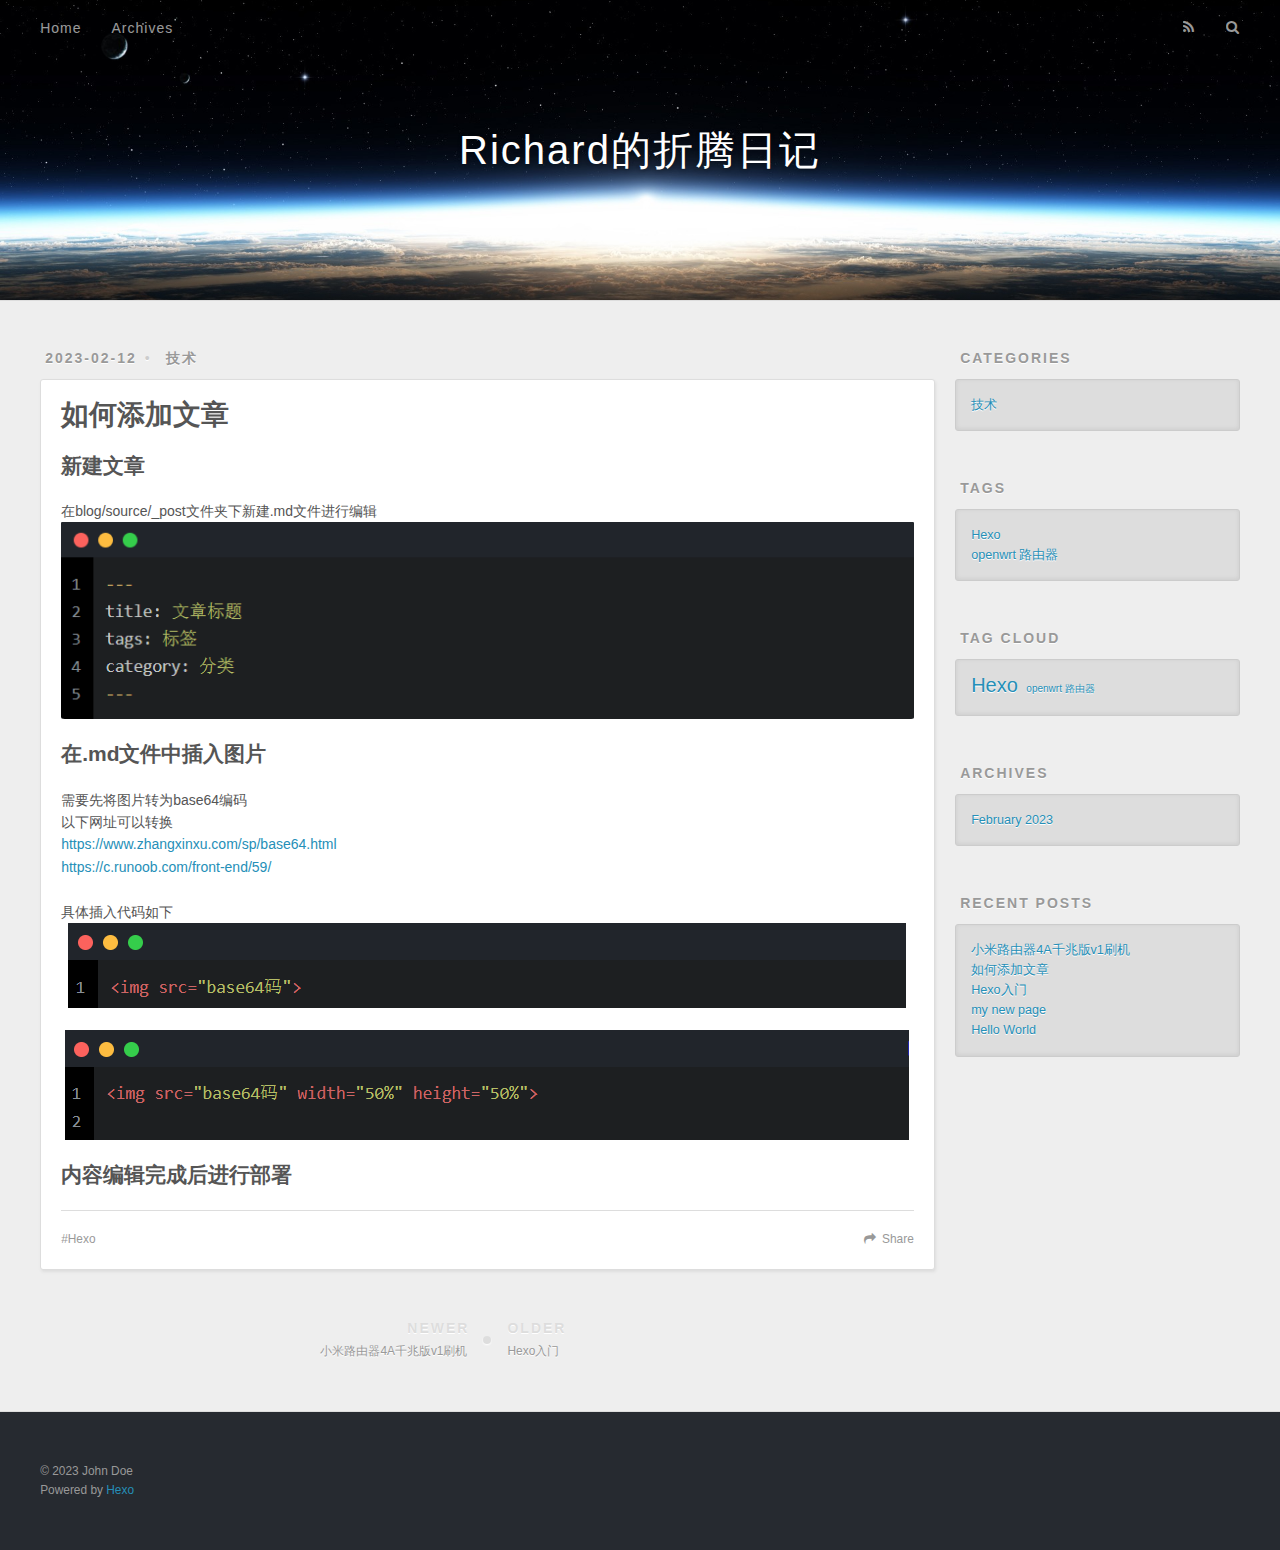
<file: 2023/02/12/添加文章/index.html>
<!DOCTYPE html>
<html>
<head>
  <meta charset="utf-8">
  

  
  <title>如何添加文章 | Richard的折腾日记</title>
  <meta name="viewport" content="width=device-width, initial-scale=1, maximum-scale=1">
  <meta property="og:type" content="article">
<meta property="og:title" content="如何添加文章">
<meta property="og:url" content="http://example.com/2023/02/12/%E6%B7%BB%E5%8A%A0%E6%96%87%E7%AB%A0/index.html">
<meta property="og:site_name" content="Richard的折腾日记">
<meta property="og:locale" content="en_US">
<meta property="og:image" content="[data-uri]">
<meta property="og:image" content="[data-uri]">
<meta property="og:image" content="[data-uri]">
<meta property="article:published_time" content="2023-02-12T07:52:42.580Z">
<meta property="article:modified_time" content="2023-02-12T08:16:38.371Z">
<meta property="article:author" content="John Doe">
<meta property="article:tag" content="Hexo">
<meta name="twitter:card" content="summary">
<meta name="twitter:image" content="[data-uri]">
  
    <link rel="alternate" href="/atom.xml" title="Richard的折腾日记" type="application/atom+xml">
  
  
    <link rel="icon" href="/favicon.png">
  
  
    <link href="//fonts.googleapis.com/css?family=Source+Code+Pro" rel="stylesheet" type="text/css">
  
  
<link rel="stylesheet" href="/css/style.css">

<meta name="generator" content="Hexo 5.4.2"></head>

<body>
  <div id="container">
    <div id="wrap">
      <header id="header">
  <div id="banner"></div>
  <div id="header-outer" class="outer">
    <div id="header-title" class="inner">
      <h1 id="logo-wrap">
        <a href="/" id="logo">Richard的折腾日记</a>
      </h1>
      
    </div>
    <div id="header-inner" class="inner">
      <nav id="main-nav">
        <a id="main-nav-toggle" class="nav-icon"></a>
        
          <a class="main-nav-link" href="/">Home</a>
        
          <a class="main-nav-link" href="/archives">Archives</a>
        
      </nav>
      <nav id="sub-nav">
        
          <a id="nav-rss-link" class="nav-icon" href="/atom.xml" title="RSS Feed"></a>
        
        <a id="nav-search-btn" class="nav-icon" title="Search"></a>
      </nav>
      <div id="search-form-wrap">
        <form action="//google.com/search" method="get" accept-charset="UTF-8" class="search-form"><input type="search" name="q" class="search-form-input" placeholder="Search"><button type="submit" class="search-form-submit">&#xF002;</button><input type="hidden" name="sitesearch" value="http://example.com"></form>
      </div>
    </div>
  </div>
</header>
      <div class="outer">
        <section id="main"><article id="post-添加文章" class="article article-type-post" itemscope itemprop="blogPost">
  <div class="article-meta">
    <a href="/2023/02/12/%E6%B7%BB%E5%8A%A0%E6%96%87%E7%AB%A0/" class="article-date">
  <time datetime="2023-02-12T07:52:42.580Z" itemprop="datePublished">2023-02-12</time>
</a>
    
  <div class="article-category">
    <a class="article-category-link" href="/categories/%E6%8A%80%E6%9C%AF/">技术</a>
  </div>

  </div>
  <div class="article-inner">
    
    
      <header class="article-header">
        
  
    <h1 class="article-title" itemprop="name">
      如何添加文章
    </h1>
  

      </header>
    
    <div class="article-entry" itemprop="articleBody">
      
        <h2 id="新建文章"><a href="#新建文章" class="headerlink" title="新建文章"></a><span id="more"></span>新建文章</h2><p>在blog/source/_post文件夹下新建.md文件进行编辑<br><img src="[data-uri]"></p>
<h2 id="在-md文件中插入图片"><a href="#在-md文件中插入图片" class="headerlink" title="在.md文件中插入图片"></a>在.md文件中插入图片</h2><p>需要先将图片转为base64编码<br>以下网址可以转换<br><a target="_blank" rel="noopener" href="https://www.zhangxinxu.com/sp/base64.html">https://www.zhangxinxu.com/sp/base64.html</a><br><a target="_blank" rel="noopener" href="https://c.runoob.com/front-end/59/">https://c.runoob.com/front-end/59/</a></p>
<p>具体插入代码如下<br><img src="[data-uri]"><br><img src="[data-uri]" ></p>
<h2 id="内容编辑完成后进行部署"><a href="#内容编辑完成后进行部署" class="headerlink" title="内容编辑完成后进行部署"></a>内容编辑完成后进行部署</h2>
      
    </div>
    <footer class="article-footer">
      <a data-url="http://example.com/2023/02/12/%E6%B7%BB%E5%8A%A0%E6%96%87%E7%AB%A0/" data-id="cle8mlba3000674ka9rcxhnq6" class="article-share-link">Share</a>
      
      
  <ul class="article-tag-list" itemprop="keywords"><li class="article-tag-list-item"><a class="article-tag-list-link" href="/tags/Hexo/" rel="tag">Hexo</a></li></ul>

    </footer>
  </div>
  
    
<nav id="article-nav">
  
    <a href="/2023/02/17/%E5%B0%8F%E7%B1%B3%E8%B7%AF%E7%94%B1%E5%99%A84A%E5%8D%83%E5%85%86%E7%89%88v1%E5%88%B7%E6%9C%BA/" id="article-nav-newer" class="article-nav-link-wrap">
      <strong class="article-nav-caption">Newer</strong>
      <div class="article-nav-title">
        
          小米路由器4A千兆版v1刷机
        
      </div>
    </a>
  
  
    <a href="/2023/02/12/hexo_start/" id="article-nav-older" class="article-nav-link-wrap">
      <strong class="article-nav-caption">Older</strong>
      <div class="article-nav-title">Hexo入门</div>
    </a>
  
</nav>

  
</article>

</section>
        
          <aside id="sidebar">
  
    
  <div class="widget-wrap">
    <h3 class="widget-title">Categories</h3>
    <div class="widget">
      <ul class="category-list"><li class="category-list-item"><a class="category-list-link" href="/categories/%E6%8A%80%E6%9C%AF/">技术</a></li></ul>
    </div>
  </div>


  
    
  <div class="widget-wrap">
    <h3 class="widget-title">Tags</h3>
    <div class="widget">
      <ul class="tag-list" itemprop="keywords"><li class="tag-list-item"><a class="tag-list-link" href="/tags/Hexo/" rel="tag">Hexo</a></li><li class="tag-list-item"><a class="tag-list-link" href="/tags/openwrt-%E8%B7%AF%E7%94%B1%E5%99%A8/" rel="tag">openwrt 路由器</a></li></ul>
    </div>
  </div>


  
    
  <div class="widget-wrap">
    <h3 class="widget-title">Tag Cloud</h3>
    <div class="widget tagcloud">
      <a href="/tags/Hexo/" style="font-size: 20px;">Hexo</a> <a href="/tags/openwrt-%E8%B7%AF%E7%94%B1%E5%99%A8/" style="font-size: 10px;">openwrt 路由器</a>
    </div>
  </div>

  
    
  <div class="widget-wrap">
    <h3 class="widget-title">Archives</h3>
    <div class="widget">
      <ul class="archive-list"><li class="archive-list-item"><a class="archive-list-link" href="/archives/2023/02/">February 2023</a></li></ul>
    </div>
  </div>


  
    
  <div class="widget-wrap">
    <h3 class="widget-title">Recent Posts</h3>
    <div class="widget">
      <ul>
        
          <li>
            <a href="/2023/02/17/%E5%B0%8F%E7%B1%B3%E8%B7%AF%E7%94%B1%E5%99%A84A%E5%8D%83%E5%85%86%E7%89%88v1%E5%88%B7%E6%9C%BA/">小米路由器4A千兆版v1刷机</a>
          </li>
        
          <li>
            <a href="/2023/02/12/%E6%B7%BB%E5%8A%A0%E6%96%87%E7%AB%A0/">如何添加文章</a>
          </li>
        
          <li>
            <a href="/2023/02/12/hexo_start/">Hexo入门</a>
          </li>
        
          <li>
            <a href="/2023/02/12/my-new-page/">my new page</a>
          </li>
        
          <li>
            <a href="/2023/02/12/hello-world/">Hello World</a>
          </li>
        
      </ul>
    </div>
  </div>

  
</aside>
        
      </div>
      <footer id="footer">
  
  <div class="outer">
    <div id="footer-info" class="inner">
      &copy; 2023 John Doe<br>
      Powered by <a href="http://hexo.io/" target="_blank">Hexo</a>
    </div>
  </div>
</footer>
    </div>
    <nav id="mobile-nav">
  
    <a href="/" class="mobile-nav-link">Home</a>
  
    <a href="/archives" class="mobile-nav-link">Archives</a>
  
</nav>
    

<script src="//ajax.googleapis.com/ajax/libs/jquery/2.0.3/jquery.min.js"></script>


  
<link rel="stylesheet" href="/fancybox/jquery.fancybox.css">

  
<script src="/fancybox/jquery.fancybox.pack.js"></script>




<script src="/js/script.js"></script>




  </div>
</body>
</html>
</file>
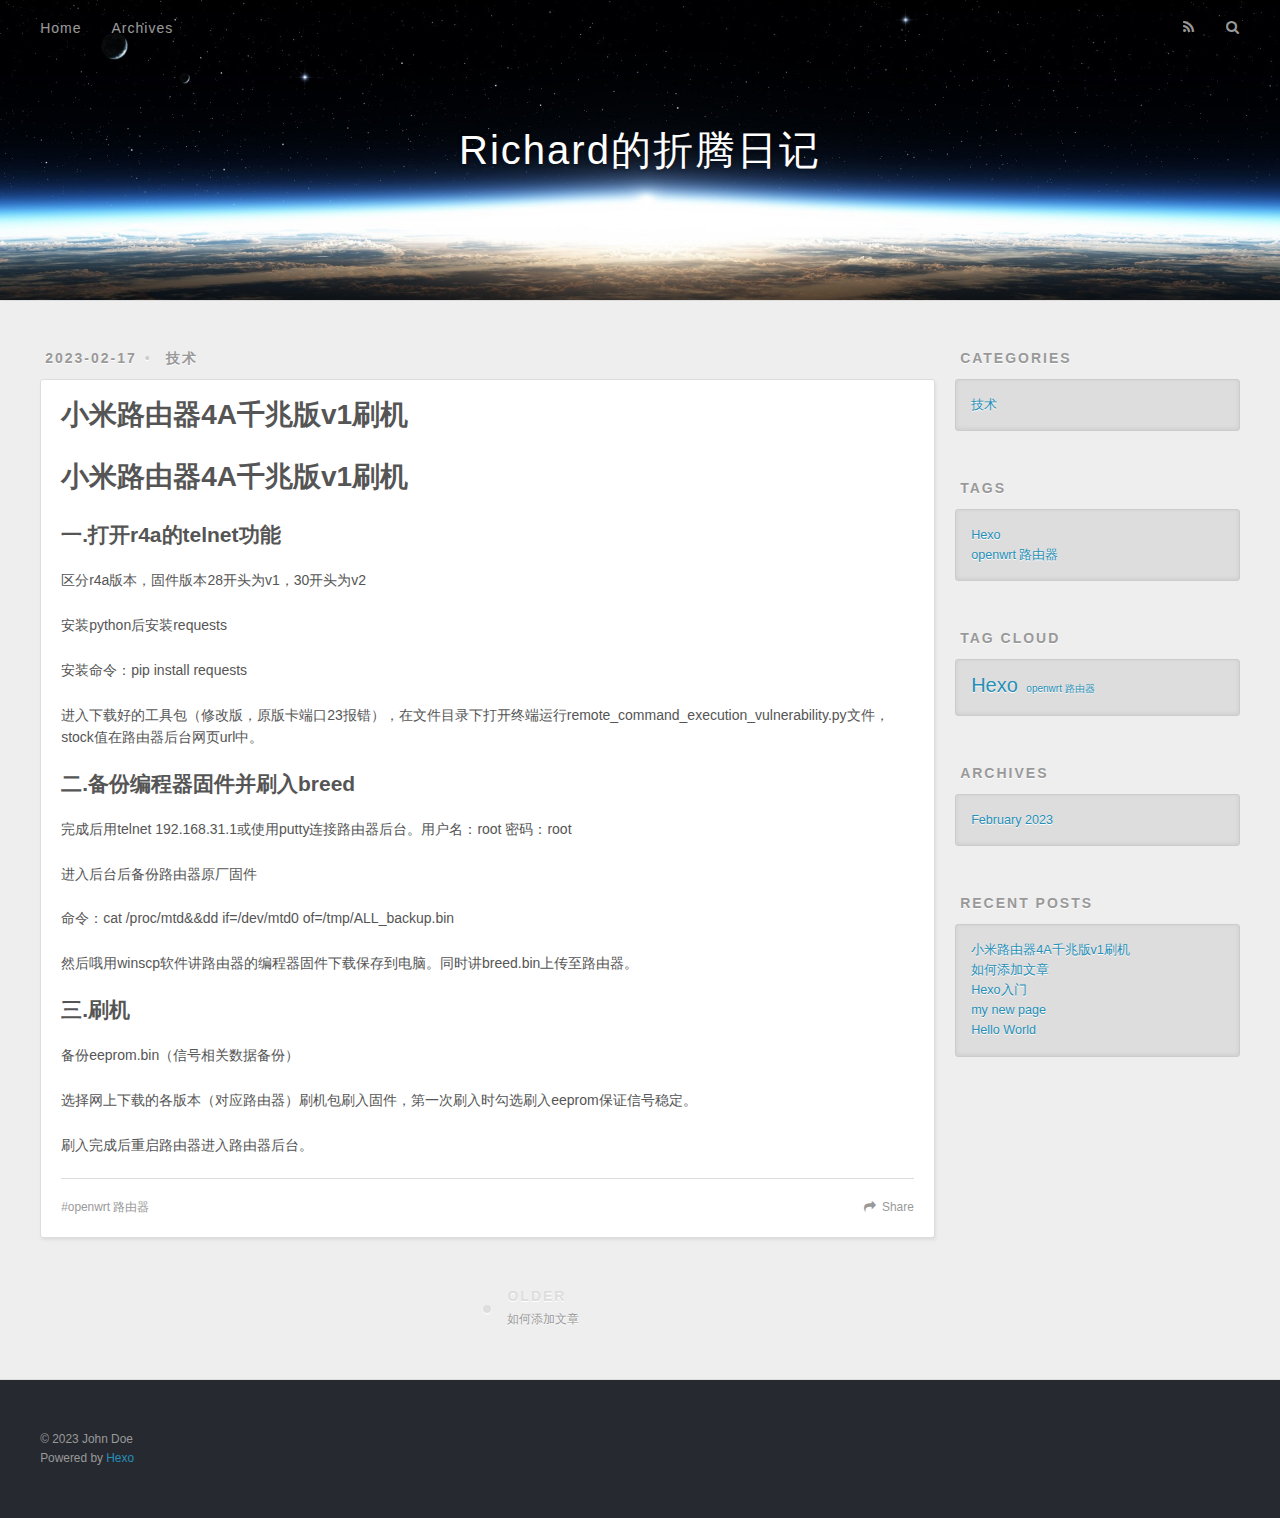
<file: 2023/02/17/小米路由器4A千兆版v1刷机/index.html>
<!DOCTYPE html>
<html>
<head>
  <meta charset="utf-8">
  

  
  <title>小米路由器4A千兆版v1刷机 | Richard的折腾日记</title>
  <meta name="viewport" content="width=device-width, initial-scale=1, maximum-scale=1">
  <meta property="og:type" content="article">
<meta property="og:title" content="小米路由器4A千兆版v1刷机">
<meta property="og:url" content="http://example.com/2023/02/17/%E5%B0%8F%E7%B1%B3%E8%B7%AF%E7%94%B1%E5%99%A84A%E5%8D%83%E5%85%86%E7%89%88v1%E5%88%B7%E6%9C%BA/index.html">
<meta property="og:site_name" content="Richard的折腾日记">
<meta property="og:locale" content="en_US">
<meta property="article:published_time" content="2023-02-17T14:20:37.051Z">
<meta property="article:modified_time" content="2023-02-17T14:25:13.298Z">
<meta property="article:author" content="John Doe">
<meta property="article:tag" content="openwrt 路由器">
<meta name="twitter:card" content="summary">
  
    <link rel="alternate" href="/atom.xml" title="Richard的折腾日记" type="application/atom+xml">
  
  
    <link rel="icon" href="/favicon.png">
  
  
    <link href="//fonts.googleapis.com/css?family=Source+Code+Pro" rel="stylesheet" type="text/css">
  
  
<link rel="stylesheet" href="/css/style.css">

<meta name="generator" content="Hexo 5.4.2"></head>

<body>
  <div id="container">
    <div id="wrap">
      <header id="header">
  <div id="banner"></div>
  <div id="header-outer" class="outer">
    <div id="header-title" class="inner">
      <h1 id="logo-wrap">
        <a href="/" id="logo">Richard的折腾日记</a>
      </h1>
      
    </div>
    <div id="header-inner" class="inner">
      <nav id="main-nav">
        <a id="main-nav-toggle" class="nav-icon"></a>
        
          <a class="main-nav-link" href="/">Home</a>
        
          <a class="main-nav-link" href="/archives">Archives</a>
        
      </nav>
      <nav id="sub-nav">
        
          <a id="nav-rss-link" class="nav-icon" href="/atom.xml" title="RSS Feed"></a>
        
        <a id="nav-search-btn" class="nav-icon" title="Search"></a>
      </nav>
      <div id="search-form-wrap">
        <form action="//google.com/search" method="get" accept-charset="UTF-8" class="search-form"><input type="search" name="q" class="search-form-input" placeholder="Search"><button type="submit" class="search-form-submit">&#xF002;</button><input type="hidden" name="sitesearch" value="http://example.com"></form>
      </div>
    </div>
  </div>
</header>
      <div class="outer">
        <section id="main"><article id="post-小米路由器4A千兆版v1刷机" class="article article-type-post" itemscope itemprop="blogPost">
  <div class="article-meta">
    <a href="/2023/02/17/%E5%B0%8F%E7%B1%B3%E8%B7%AF%E7%94%B1%E5%99%A84A%E5%8D%83%E5%85%86%E7%89%88v1%E5%88%B7%E6%9C%BA/" class="article-date">
  <time datetime="2023-02-17T14:20:37.051Z" itemprop="datePublished">2023-02-17</time>
</a>
    
  <div class="article-category">
    <a class="article-category-link" href="/categories/%E6%8A%80%E6%9C%AF/">技术</a>
  </div>

  </div>
  <div class="article-inner">
    
    
      <header class="article-header">
        
  
    <h1 class="article-title" itemprop="name">
      小米路由器4A千兆版v1刷机
    </h1>
  

      </header>
    
    <div class="article-entry" itemprop="articleBody">
      
        <h2 id=""><a href="#" class="headerlink" title=""></a></h2><h1 id="小米路由器4A千兆版v1刷机"><a href="#小米路由器4A千兆版v1刷机" class="headerlink" title="小米路由器4A千兆版v1刷机"></a><span id="more"></span>小米路由器4A千兆版v1刷机</h1><h2 id="一-打开r4a的telnet功能"><a href="#一-打开r4a的telnet功能" class="headerlink" title="一.打开r4a的telnet功能"></a>一.打开r4a的telnet功能</h2><p>区分r4a版本，固件版本28开头为v1，30开头为v2</p>
<p>安装python后安装requests</p>
<p>安装命令：pip install requests</p>
<p>进入下载好的工具包（修改版，原版卡端口23报错），在文件目录下打开终端运行remote_command_execution_vulnerability.py文件，stock值在路由器后台网页url中。</p>
<h2 id="二-备份编程器固件并刷入breed"><a href="#二-备份编程器固件并刷入breed" class="headerlink" title="二.备份编程器固件并刷入breed"></a>二.备份编程器固件并刷入breed</h2><p>完成后用telnet 192.168.31.1或使用putty连接路由器后台。用户名：root 密码：root</p>
<p>进入后台后备份路由器原厂固件</p>
<p>命令：cat /proc/mtd&amp;&amp;dd if=/dev/mtd0 of=/tmp/ALL_backup.bin</p>
<p>然后哦用winscp软件讲路由器的编程器固件下载保存到电脑。同时讲breed.bin上传至路由器。</p>
<h2 id="三-刷机"><a href="#三-刷机" class="headerlink" title="三.刷机"></a>三.刷机</h2><p>备份eeprom.bin（信号相关数据备份）</p>
<p>选择网上下载的各版本（对应路由器）刷机包刷入固件，第一次刷入时勾选刷入eeprom保证信号稳定。</p>
<p>刷入完成后重启路由器进入路由器后台。</p>

      
    </div>
    <footer class="article-footer">
      <a data-url="http://example.com/2023/02/17/%E5%B0%8F%E7%B1%B3%E8%B7%AF%E7%94%B1%E5%99%A84A%E5%8D%83%E5%85%86%E7%89%88v1%E5%88%B7%E6%9C%BA/" data-id="cle8mlba2000574kagv8w58it" class="article-share-link">Share</a>
      
      
  <ul class="article-tag-list" itemprop="keywords"><li class="article-tag-list-item"><a class="article-tag-list-link" href="/tags/openwrt-%E8%B7%AF%E7%94%B1%E5%99%A8/" rel="tag">openwrt 路由器</a></li></ul>

    </footer>
  </div>
  
    
<nav id="article-nav">
  
  
    <a href="/2023/02/12/%E6%B7%BB%E5%8A%A0%E6%96%87%E7%AB%A0/" id="article-nav-older" class="article-nav-link-wrap">
      <strong class="article-nav-caption">Older</strong>
      <div class="article-nav-title">如何添加文章</div>
    </a>
  
</nav>

  
</article>

</section>
        
          <aside id="sidebar">
  
    
  <div class="widget-wrap">
    <h3 class="widget-title">Categories</h3>
    <div class="widget">
      <ul class="category-list"><li class="category-list-item"><a class="category-list-link" href="/categories/%E6%8A%80%E6%9C%AF/">技术</a></li></ul>
    </div>
  </div>


  
    
  <div class="widget-wrap">
    <h3 class="widget-title">Tags</h3>
    <div class="widget">
      <ul class="tag-list" itemprop="keywords"><li class="tag-list-item"><a class="tag-list-link" href="/tags/Hexo/" rel="tag">Hexo</a></li><li class="tag-list-item"><a class="tag-list-link" href="/tags/openwrt-%E8%B7%AF%E7%94%B1%E5%99%A8/" rel="tag">openwrt 路由器</a></li></ul>
    </div>
  </div>


  
    
  <div class="widget-wrap">
    <h3 class="widget-title">Tag Cloud</h3>
    <div class="widget tagcloud">
      <a href="/tags/Hexo/" style="font-size: 20px;">Hexo</a> <a href="/tags/openwrt-%E8%B7%AF%E7%94%B1%E5%99%A8/" style="font-size: 10px;">openwrt 路由器</a>
    </div>
  </div>

  
    
  <div class="widget-wrap">
    <h3 class="widget-title">Archives</h3>
    <div class="widget">
      <ul class="archive-list"><li class="archive-list-item"><a class="archive-list-link" href="/archives/2023/02/">February 2023</a></li></ul>
    </div>
  </div>


  
    
  <div class="widget-wrap">
    <h3 class="widget-title">Recent Posts</h3>
    <div class="widget">
      <ul>
        
          <li>
            <a href="/2023/02/17/%E5%B0%8F%E7%B1%B3%E8%B7%AF%E7%94%B1%E5%99%A84A%E5%8D%83%E5%85%86%E7%89%88v1%E5%88%B7%E6%9C%BA/">小米路由器4A千兆版v1刷机</a>
          </li>
        
          <li>
            <a href="/2023/02/12/%E6%B7%BB%E5%8A%A0%E6%96%87%E7%AB%A0/">如何添加文章</a>
          </li>
        
          <li>
            <a href="/2023/02/12/hexo_start/">Hexo入门</a>
          </li>
        
          <li>
            <a href="/2023/02/12/my-new-page/">my new page</a>
          </li>
        
          <li>
            <a href="/2023/02/12/hello-world/">Hello World</a>
          </li>
        
      </ul>
    </div>
  </div>

  
</aside>
        
      </div>
      <footer id="footer">
  
  <div class="outer">
    <div id="footer-info" class="inner">
      &copy; 2023 John Doe<br>
      Powered by <a href="http://hexo.io/" target="_blank">Hexo</a>
    </div>
  </div>
</footer>
    </div>
    <nav id="mobile-nav">
  
    <a href="/" class="mobile-nav-link">Home</a>
  
    <a href="/archives" class="mobile-nav-link">Archives</a>
  
</nav>
    

<script src="//ajax.googleapis.com/ajax/libs/jquery/2.0.3/jquery.min.js"></script>


  
<link rel="stylesheet" href="/fancybox/jquery.fancybox.css">

  
<script src="/fancybox/jquery.fancybox.pack.js"></script>




<script src="/js/script.js"></script>




  </div>
</body>
</html>
</file>
<file: css/style.css>
body {
  width: 100%;
}
body:before,
body:after {
  content: "";
  display: table;
}
body:after {
  clear: both;
}
html,
body,
div,
span,
applet,
object,
iframe,
h1,
h2,
h3,
h4,
h5,
h6,
p,
blockquote,
pre,
a,
abbr,
acronym,
address,
big,
cite,
code,
del,
dfn,
em,
img,
ins,
kbd,
q,
s,
samp,
small,
strike,
strong,
sub,
sup,
tt,
var,
dl,
dt,
dd,
ol,
ul,
li,
fieldset,
form,
label,
legend,
table,
caption,
tbody,
tfoot,
thead,
tr,
th,
td {
  margin: 0;
  padding: 0;
  border: 0;
  outline: 0;
  font-weight: inherit;
  font-style: inherit;
  font-family: inherit;
  font-size: 100%;
  vertical-align: baseline;
}
body {
  line-height: 1;
  color: #000;
  background: #fff;
}
ol,
ul {
  list-style: none;
}
table {
  border-collapse: separate;
  border-spacing: 0;
  vertical-align: middle;
}
caption,
th,
td {
  text-align: left;
  font-weight: normal;
  vertical-align: middle;
}
a img {
  border: none;
}
input,
button {
  margin: 0;
  padding: 0;
}
input::-moz-focus-inner,
button::-moz-focus-inner {
  border: 0;
  padding: 0;
}
@font-face {
  font-family: FontAwesome;
  font-style: normal;
  font-weight: normal;
  src: url("fonts/fontawesome-webfont.eot?v=#4.0.3");
  src: url("fonts/fontawesome-webfont.eot?#iefix&v=#4.0.3") format("embedded-opentype"), url("fonts/fontawesome-webfont.woff?v=#4.0.3") format("woff"), url("fonts/fontawesome-webfont.ttf?v=#4.0.3") format("truetype"), url("fonts/fontawesome-webfont.svg#fontawesomeregular?v=#4.0.3") format("svg");
}
html,
body,
#container {
  height: 100%;
}
body {
  background: #eee;
  font: 14px -apple-system, BlinkMacSystemFont, "Segoe UI", "Roboto", "Oxygen", "Ubuntu", "Cantarell", "Fira Sans", "Droid Sans", "Helvetica Neue", sans-serif;
  -webkit-text-size-adjust: 100%;
}
.outer {
  max-width: 1220px;
  margin: 0 auto;
  padding: 0 20px;
}
.outer:before,
.outer:after {
  content: "";
  display: table;
}
.outer:after {
  clear: both;
}
.inner {
  display: inline;
  float: left;
  width: 98.33333333333333%;
  margin: 0 0.833333333333333%;
}
.left,
.alignleft {
  float: left;
}
.right,
.alignright {
  float: right;
}
.clear {
  clear: both;
}
#container {
  position: relative;
}
.mobile-nav-on {
  overflow: hidden;
}
#wrap {
  height: 100%;
  width: 100%;
  position: absolute;
  top: 0;
  left: 0;
  -webkit-transition: 0.2s ease-out;
  -moz-transition: 0.2s ease-out;
  -ms-transition: 0.2s ease-out;
  transition: 0.2s ease-out;
  z-index: 1;
  background: #eee;
}
.mobile-nav-on #wrap {
  left: 280px;
}
@media screen and (min-width: 768px) {
  #main {
    display: inline;
    float: left;
    width: 73.33333333333333%;
    margin: 0 0.833333333333333%;
  }
}
.article-date,
.article-category-link,
.archive-year,
.widget-title {
  text-decoration: none;
  text-transform: uppercase;
  letter-spacing: 2px;
  color: #999;
  margin-bottom: 1em;
  margin-left: 5px;
  line-height: 1em;
  text-shadow: 0 1px #fff;
  font-weight: bold;
}
.article-inner,
.archive-article-inner {
  background: #fff;
  -webkit-box-shadow: 1px 2px 3px #ddd;
  box-shadow: 1px 2px 3px #ddd;
  border: 1px solid #ddd;
  border-radius: 3px;
}
.article-entry h1,
.widget h1 {
  font-size: 2em;
}
.article-entry h2,
.widget h2 {
  font-size: 1.5em;
}
.article-entry h3,
.widget h3 {
  font-size: 1.3em;
}
.article-entry h4,
.widget h4 {
  font-size: 1.2em;
}
.article-entry h5,
.widget h5 {
  font-size: 1em;
}
.article-entry h6,
.widget h6 {
  font-size: 1em;
  color: #999;
}
.article-entry hr,
.widget hr {
  border: 1px dashed #ddd;
}
.article-entry strong,
.widget strong {
  font-weight: bold;
}
.article-entry em,
.widget em,
.article-entry cite,
.widget cite {
  font-style: italic;
}
.article-entry sup,
.widget sup,
.article-entry sub,
.widget sub {
  font-size: 0.75em;
  line-height: 0;
  position: relative;
  vertical-align: baseline;
}
.article-entry sup,
.widget sup {
  top: -0.5em;
}
.article-entry sub,
.widget sub {
  bottom: -0.2em;
}
.article-entry small,
.widget small {
  font-size: 0.85em;
}
.article-entry acronym,
.widget acronym,
.article-entry abbr,
.widget abbr {
  border-bottom: 1px dotted;
}
.article-entry ul,
.widget ul,
.article-entry ol,
.widget ol,
.article-entry dl,
.widget dl {
  margin: 0 20px;
  line-height: 1.6em;
}
.article-entry ul ul,
.widget ul ul,
.article-entry ol ul,
.widget ol ul,
.article-entry ul ol,
.widget ul ol,
.article-entry ol ol,
.widget ol ol {
  margin-top: 0;
  margin-bottom: 0;
}
.article-entry ul,
.widget ul {
  list-style: disc;
}
.article-entry ol,
.widget ol {
  list-style: decimal;
}
.article-entry dt,
.widget dt {
  font-weight: bold;
}
#header {
  height: 300px;
  position: relative;
  border-bottom: 1px solid #ddd;
}
#header:before,
#header:after {
  content: "";
  position: absolute;
  left: 0;
  right: 0;
  height: 40px;
}
#header:before {
  top: 0;
  background: -webkit-linear-gradient(rgba(0,0,0,0.2), transparent);
  background: -moz-linear-gradient(rgba(0,0,0,0.2), transparent);
  background: -ms-linear-gradient(rgba(0,0,0,0.2), transparent);
  background: linear-gradient(rgba(0,0,0,0.2), transparent);
}
#header:after {
  bottom: 0;
  background: -webkit-linear-gradient(transparent, rgba(0,0,0,0.2));
  background: -moz-linear-gradient(transparent, rgba(0,0,0,0.2));
  background: -ms-linear-gradient(transparent, rgba(0,0,0,0.2));
  background: linear-gradient(transparent, rgba(0,0,0,0.2));
}
#header-outer {
  height: 100%;
  position: relative;
}
#header-inner {
  position: relative;
  overflow: hidden;
}
#banner {
  position: absolute;
  top: 0;
  left: 0;
  width: 100%;
  height: 100%;
  background: url("images/banner.jpg") center #000;
  background-size: cover;
  z-index: -1;
}
#header-title {
  text-align: center;
  height: 40px;
  position: absolute;
  top: 50%;
  left: 0;
  margin-top: -20px;
}
#logo,
#subtitle {
  text-decoration: none;
  color: #fff;
  font-weight: 300;
  text-shadow: 0 1px 4px rgba(0,0,0,0.3);
}
#logo {
  font-size: 40px;
  line-height: 40px;
  letter-spacing: 2px;
}
#subtitle {
  font-size: 16px;
  line-height: 16px;
  letter-spacing: 1px;
}
#subtitle-wrap {
  margin-top: 16px;
}
#main-nav {
  float: left;
  margin-left: -15px;
}
.nav-icon,
.main-nav-link {
  float: left;
  color: #fff;
  opacity: 0.6;
  text-decoration: none;
  text-shadow: 0 1px rgba(0,0,0,0.2);
  -webkit-transition: opacity 0.2s;
  -moz-transition: opacity 0.2s;
  -ms-transition: opacity 0.2s;
  transition: opacity 0.2s;
  display: block;
  padding: 20px 15px;
}
.nav-icon:hover,
.main-nav-link:hover {
  opacity: 1;
}
.nav-icon {
  font-family: FontAwesome;
  text-align: center;
  font-size: 14px;
  width: 14px;
  height: 14px;
  padding: 20px 15px;
  position: relative;
  cursor: pointer;
}
.main-nav-link {
  font-weight: 300;
  letter-spacing: 1px;
}
@media screen and (max-width: 479px) {
  .main-nav-link {
    display: none;
  }
}
#main-nav-toggle {
  display: none;
}
#main-nav-toggle:before {
  content: "\f0c9";
}
@media screen and (max-width: 479px) {
  #main-nav-toggle {
    display: block;
  }
}
#sub-nav {
  float: right;
  margin-right: -15px;
}
#nav-rss-link:before {
  content: "\f09e";
}
#nav-search-btn:before {
  content: "\f002";
}
#search-form-wrap {
  position: absolute;
  top: 15px;
  width: 150px;
  height: 30px;
  right: -150px;
  opacity: 0;
  -webkit-transition: 0.2s ease-out;
  -moz-transition: 0.2s ease-out;
  -ms-transition: 0.2s ease-out;
  transition: 0.2s ease-out;
}
#search-form-wrap.on {
  opacity: 1;
  right: 0;
}
@media screen and (max-width: 479px) {
  #search-form-wrap {
    width: 100%;
    right: -100%;
  }
}
.search-form {
  position: absolute;
  top: 0;
  left: 0;
  right: 0;
  background: #fff;
  padding: 5px 15px;
  border-radius: 15px;
  -webkit-box-shadow: 0 0 10px rgba(0,0,0,0.3);
  box-shadow: 0 0 10px rgba(0,0,0,0.3);
}
.search-form-input {
  border: none;
  background: none;
  color: #555;
  width: 100%;
  font: 13px -apple-system, BlinkMacSystemFont, "Segoe UI", "Roboto", "Oxygen", "Ubuntu", "Cantarell", "Fira Sans", "Droid Sans", "Helvetica Neue", sans-serif;
  outline: none;
}
.search-form-input::-webkit-search-results-decoration,
.search-form-input::-webkit-search-cancel-button {
  -webkit-appearance: none;
}
.search-form-submit {
  position: absolute;
  top: 50%;
  right: 10px;
  margin-top: -7px;
  font: 13px FontAwesome;
  border: none;
  background: none;
  color: #bbb;
  cursor: pointer;
}
.search-form-submit:hover,
.search-form-submit:focus {
  color: #777;
}
.article {
  margin: 50px 0;
}
.article-inner {
  overflow: hidden;
}
.article-meta:before,
.article-meta:after {
  content: "";
  display: table;
}
.article-meta:after {
  clear: both;
}
.article-date {
  float: left;
}
.article-category {
  float: left;
  line-height: 1em;
  color: #ccc;
  text-shadow: 0 1px #fff;
  margin-left: 8px;
}
.article-category:before {
  content: "\2022";
}
.article-category-link {
  margin: 0 12px 1em;
}
.article-header {
  padding: 20px 20px 0;
}
.article-title {
  text-decoration: none;
  font-size: 2em;
  font-weight: bold;
  color: #555;
  line-height: 1.1em;
  -webkit-transition: color 0.2s;
  -moz-transition: color 0.2s;
  -ms-transition: color 0.2s;
  transition: color 0.2s;
}
a.article-title:hover {
  color: #258fb8;
}
.article-entry {
  color: #555;
  padding: 0 20px;
}
.article-entry:before,
.article-entry:after {
  content: "";
  display: table;
}
.article-entry:after {
  clear: both;
}
.article-entry p,
.article-entry table {
  line-height: 1.6em;
  margin: 1.6em 0;
}
.article-entry h1,
.article-entry h2,
.article-entry h3,
.article-entry h4,
.article-entry h5,
.article-entry h6 {
  font-weight: bold;
}
.article-entry h1,
.article-entry h2,
.article-entry h3,
.article-entry h4,
.article-entry h5,
.article-entry h6 {
  line-height: 1.1em;
  margin: 1.1em 0;
}
.article-entry a {
  color: #258fb8;
  text-decoration: none;
}
.article-entry a:hover {
  text-decoration: underline;
}
.article-entry ul,
.article-entry ol,
.article-entry dl {
  margin-top: 1.6em;
  margin-bottom: 1.6em;
}
.article-entry img,
.article-entry video {
  max-width: 100%;
  height: auto;
  display: block;
  margin: auto;
}
.article-entry iframe {
  border: none;
}
.article-entry table {
  width: 100%;
  border-collapse: collapse;
  border-spacing: 0;
}
.article-entry th {
  font-weight: bold;
  border-bottom: 3px solid #ddd;
  padding-bottom: 0.5em;
}
.article-entry td {
  border-bottom: 1px solid #ddd;
  padding: 10px 0;
}
.article-entry blockquote {
  font-family: Georgia, "Times New Roman", serif;
  font-size: 1.4em;
  margin: 1.6em 20px;
  text-align: center;
}
.article-entry blockquote footer {
  font-size: 14px;
  margin: 1.6em 0;
  font-family: -apple-system, BlinkMacSystemFont, "Segoe UI", "Roboto", "Oxygen", "Ubuntu", "Cantarell", "Fira Sans", "Droid Sans", "Helvetica Neue", sans-serif;
}
.article-entry blockquote footer cite:before {
  content: "—";
  padding: 0 0.5em;
}
.article-entry .pullquote {
  text-align: left;
  width: 45%;
  margin: 0;
}
.article-entry .pullquote.left {
  margin-left: 0.5em;
  margin-right: 1em;
}
.article-entry .pullquote.right {
  margin-right: 0.5em;
  margin-left: 1em;
}
.article-entry .caption {
  color: #999;
  display: block;
  font-size: 0.9em;
  margin-top: 0.5em;
  position: relative;
  text-align: center;
}
.article-entry .video-container {
  position: relative;
  padding-top: 56.25%;
  height: 0;
  overflow: hidden;
}
.article-entry .video-container iframe,
.article-entry .video-container object,
.article-entry .video-container embed {
  position: absolute;
  top: 0;
  left: 0;
  width: 100%;
  height: 100%;
  margin-top: 0;
}
.article-more-link a {
  display: inline-block;
  line-height: 1em;
  padding: 6px 15px;
  border-radius: 15px;
  background: #eee;
  color: #999;
  text-shadow: 0 1px #fff;
  text-decoration: none;
}
.article-more-link a:hover {
  background: #258fb8;
  color: #fff;
  text-decoration: none;
  text-shadow: 0 1px #1e7293;
}
.article-footer {
  font-size: 0.85em;
  line-height: 1.6em;
  border-top: 1px solid #ddd;
  padding-top: 1.6em;
  margin: 0 20px 20px;
}
.article-footer:before,
.article-footer:after {
  content: "";
  display: table;
}
.article-footer:after {
  clear: both;
}
.article-footer a {
  color: #999;
  text-decoration: none;
}
.article-footer a:hover {
  color: #555;
}
.article-tag-list-item {
  float: left;
  margin-right: 10px;
}
.article-tag-list-link:before {
  content: "#";
}
.article-comment-link {
  float: right;
}
.article-comment-link:before {
  content: "\f075";
  font-family: FontAwesome;
  padding-right: 8px;
}
.article-share-link {
  cursor: pointer;
  float: right;
  margin-left: 20px;
}
.article-share-link:before {
  content: "\f064";
  font-family: FontAwesome;
  padding-right: 6px;
}
#article-nav {
  position: relative;
}
#article-nav:before,
#article-nav:after {
  content: "";
  display: table;
}
#article-nav:after {
  clear: both;
}
@media screen and (min-width: 768px) {
  #article-nav {
    margin: 50px 0;
  }
  #article-nav:before {
    width: 8px;
    height: 8px;
    position: absolute;
    top: 50%;
    left: 50%;
    margin-top: -4px;
    margin-left: -4px;
    content: "";
    border-radius: 50%;
    background: #ddd;
    -webkit-box-shadow: 0 1px 2px #fff;
    box-shadow: 0 1px 2px #fff;
  }
}
.article-nav-link-wrap {
  text-decoration: none;
  text-shadow: 0 1px #fff;
  color: #999;
  -webkit-box-sizing: border-box;
  -moz-box-sizing: border-box;
  box-sizing: border-box;
  margin-top: 50px;
  text-align: center;
  display: block;
}
.article-nav-link-wrap:hover {
  color: #555;
}
@media screen and (min-width: 768px) {
  .article-nav-link-wrap {
    width: 50%;
    margin-top: 0;
  }
}
@media screen and (min-width: 768px) {
  #article-nav-newer {
    float: left;
    text-align: right;
    padding-right: 20px;
  }
}
@media screen and (min-width: 768px) {
  #article-nav-older {
    float: right;
    text-align: left;
    padding-left: 20px;
  }
}
.article-nav-caption {
  text-transform: uppercase;
  letter-spacing: 2px;
  color: #ddd;
  line-height: 1em;
  font-weight: bold;
}
#article-nav-newer .article-nav-caption {
  margin-right: -2px;
}
.article-nav-title {
  font-size: 0.85em;
  line-height: 1.6em;
  margin-top: 0.5em;
}
.article-share-box {
  position: absolute;
  display: none;
  background: #fff;
  -webkit-box-shadow: 1px 2px 10px rgba(0,0,0,0.2);
  box-shadow: 1px 2px 10px rgba(0,0,0,0.2);
  border-radius: 3px;
  margin-left: -145px;
  overflow: hidden;
  z-index: 1;
}
.article-share-box.on {
  display: block;
}
.article-share-input {
  width: 100%;
  background: none;
  -webkit-box-sizing: border-box;
  -moz-box-sizing: border-box;
  box-sizing: border-box;
  font: 14px -apple-system, BlinkMacSystemFont, "Segoe UI", "Roboto", "Oxygen", "Ubuntu", "Cantarell", "Fira Sans", "Droid Sans", "Helvetica Neue", sans-serif;
  padding: 0 15px;
  color: #555;
  outline: none;
  border: 1px solid #ddd;
  border-radius: 3px 3px 0 0;
  height: 36px;
  line-height: 36px;
}
.article-share-links {
  background: #eee;
}
.article-share-links:before,
.article-share-links:after {
  content: "";
  display: table;
}
.article-share-links:after {
  clear: both;
}
.article-share-twitter,
.article-share-facebook,
.article-share-pinterest,
.article-share-google {
  width: 50px;
  height: 36px;
  display: block;
  float: left;
  position: relative;
  color: #999;
  text-shadow: 0 1px #fff;
}
.article-share-twitter:before,
.article-share-facebook:before,
.article-share-pinterest:before,
.article-share-google:before {
  font-size: 20px;
  font-family: FontAwesome;
  width: 20px;
  height: 20px;
  position: absolute;
  top: 50%;
  left: 50%;
  margin-top: -10px;
  margin-left: -10px;
  text-align: center;
}
.article-share-twitter:hover,
.article-share-facebook:hover,
.article-share-pinterest:hover,
.article-share-google:hover {
  color: #fff;
}
.article-share-twitter:before {
  content: "\f099";
}
.article-share-twitter:hover {
  background: #00aced;
  text-shadow: 0 1px #008abe;
}
.article-share-facebook:before {
  content: "\f09a";
}
.article-share-facebook:hover {
  background: #3b5998;
  text-shadow: 0 1px #2f477a;
}
.article-share-pinterest:before {
  content: "\f0d2";
}
.article-share-pinterest:hover {
  background: #cb2027;
  text-shadow: 0 1px #a21a1f;
}
.article-share-google:before {
  content: "\f0d5";
}
.article-share-google:hover {
  background: #dd4b39;
  text-shadow: 0 1px #be3221;
}
.article-gallery {
  background: #000;
  position: relative;
}
.article-gallery-photos {
  position: relative;
  overflow: hidden;
}
.article-gallery-img {
  display: none;
  max-width: 100%;
}
.article-gallery-img:first-child {
  display: block;
}
.article-gallery-img.loaded {
  position: absolute;
  display: block;
}
.article-gallery-img img {
  display: block;
  max-width: 100%;
  margin: 0 auto;
}
#comments {
  background: #fff;
  -webkit-box-shadow: 1px 2px 3px #ddd;
  box-shadow: 1px 2px 3px #ddd;
  padding: 20px;
  border: 1px solid #ddd;
  border-radius: 3px;
  margin: 50px 0;
}
#comments a {
  color: #258fb8;
}
.archives-wrap {
  margin: 50px 0;
}
.archives:before,
.archives:after {
  content: "";
  display: table;
}
.archives:after {
  clear: both;
}
.archive-year-wrap {
  margin-bottom: 1em;
}
.archives {
  -webkit-column-gap: 10px;
  -moz-column-gap: 10px;
  column-gap: 10px;
}
@media screen and (min-width: 480px) and (max-width: 767px) {
  .archives {
    -webkit-column-count: 2;
    -moz-column-count: 2;
    column-count: 2;
  }
}
@media screen and (min-width: 768px) {
  .archives {
    -webkit-column-count: 3;
    -moz-column-count: 3;
    column-count: 3;
  }
}
.archive-article {
  -webkit-column-break-inside: avoid;
  page-break-inside: avoid;
  overflow: hidden;
  break-inside: avoid-column;
}
.archive-article-inner {
  padding: 10px;
  margin-bottom: 15px;
}
.archive-article-title {
  text-decoration: none;
  font-weight: bold;
  color: #555;
  -webkit-transition: color 0.2s;
  -moz-transition: color 0.2s;
  -ms-transition: color 0.2s;
  transition: color 0.2s;
  line-height: 1.6em;
}
.archive-article-title:hover {
  color: #258fb8;
}
.archive-article-footer {
  margin-top: 1em;
}
.archive-article-date {
  color: #999;
  text-decoration: none;
  font-size: 0.85em;
  line-height: 1em;
  margin-bottom: 0.5em;
  display: block;
}
#page-nav {
  margin: 50px auto;
  background: #fff;
  -webkit-box-shadow: 1px 2px 3px #ddd;
  box-shadow: 1px 2px 3px #ddd;
  border: 1px solid #ddd;
  border-radius: 3px;
  text-align: center;
  color: #999;
  overflow: hidden;
}
#page-nav:before,
#page-nav:after {
  content: "";
  display: table;
}
#page-nav:after {
  clear: both;
}
#page-nav a,
#page-nav span {
  padding: 10px 20px;
  line-height: 1;
  height: 2ex;
}
#page-nav a {
  color: #999;
  text-decoration: none;
}
#page-nav a:hover {
  background: #999;
  color: #fff;
}
#page-nav .prev {
  float: left;
}
#page-nav .next {
  float: right;
}
#page-nav .page-number {
  display: inline-block;
}
@media screen and (max-width: 479px) {
  #page-nav .page-number {
    display: none;
  }
}
#page-nav .current {
  color: #555;
  font-weight: bold;
}
#page-nav .space {
  color: #ddd;
}
#footer {
  background: #262a30;
  padding: 50px 0;
  border-top: 1px solid #ddd;
  color: #999;
}
#footer a {
  color: #258fb8;
  text-decoration: none;
}
#footer a:hover {
  text-decoration: underline;
}
#footer-info {
  line-height: 1.6em;
  font-size: 0.85em;
}
.article-entry pre,
.article-entry .highlight {
  background: #2d2d2d;
  margin: 0 -20px;
  padding: 15px 20px;
  border-style: solid;
  border-color: #ddd;
  border-width: 1px 0;
  overflow: auto;
  color: #ccc;
  line-height: 22.400000000000002px;
}
.article-entry .highlight .gutter pre,
.article-entry .gist .gist-file .gist-data .line-numbers {
  color: #666;
  font-size: 0.85em;
}
.article-entry pre,
.article-entry code {
  font-family: "Source Code Pro", Consolas, Monaco, Menlo, Consolas, monospace;
}
.article-entry code {
  background: #eee;
  text-shadow: 0 1px #fff;
  padding: 0 0.3em;
}
.article-entry pre code {
  background: none;
  text-shadow: none;
  padding: 0;
}
.article-entry .highlight pre {
  border: none;
  margin: 0;
  padding: 0;
}
.article-entry .highlight table {
  margin: 0;
  width: auto;
}
.article-entry .highlight td {
  border: none;
  padding: 0;
}
.article-entry .highlight figcaption {
  font-size: 0.85em;
  color: #999;
  line-height: 1em;
  margin-bottom: 1em;
}
.article-entry .highlight figcaption:before,
.article-entry .highlight figcaption:after {
  content: "";
  display: table;
}
.article-entry .highlight figcaption:after {
  clear: both;
}
.article-entry .highlight figcaption a {
  float: right;
}
.article-entry .highlight .gutter pre {
  text-align: right;
  padding-right: 20px;
}
.article-entry .highlight .line {
  height: 22.400000000000002px;
}
.article-entry .highlight .line.marked {
  background: #515151;
}
.article-entry .gist {
  margin: 0 -20px;
  border-style: solid;
  border-color: #ddd;
  border-width: 1px 0;
  background: #2d2d2d;
  padding: 15px 20px 15px 0;
}
.article-entry .gist .gist-file {
  border: none;
  font-family: "Source Code Pro", Consolas, Monaco, Menlo, Consolas, monospace;
  margin: 0;
}
.article-entry .gist .gist-file .gist-data {
  background: none;
  border: none;
}
.article-entry .gist .gist-file .gist-data .line-numbers {
  background: none;
  border: none;
  padding: 0 20px 0 0;
}
.article-entry .gist .gist-file .gist-data .line-data {
  padding: 0 !important;
}
.article-entry .gist .gist-file .highlight {
  margin: 0;
  padding: 0;
  border: none;
}
.article-entry .gist .gist-file .gist-meta {
  background: #2d2d2d;
  color: #999;
  font: 0.85em -apple-system, BlinkMacSystemFont, "Segoe UI", "Roboto", "Oxygen", "Ubuntu", "Cantarell", "Fira Sans", "Droid Sans", "Helvetica Neue", sans-serif;
  text-shadow: 0 0;
  padding: 0;
  margin-top: 1em;
  margin-left: 20px;
}
.article-entry .gist .gist-file .gist-meta a {
  color: #258fb8;
  font-weight: normal;
}
.article-entry .gist .gist-file .gist-meta a:hover {
  text-decoration: underline;
}
pre .comment,
pre .title {
  color: #999;
}
pre .variable,
pre .attribute,
pre .tag,
pre .regexp,
pre .ruby .constant,
pre .xml .tag .title,
pre .xml .pi,
pre .xml .doctype,
pre .html .doctype,
pre .css .id,
pre .css .class,
pre .css .pseudo {
  color: #f2777a;
}
pre .number,
pre .preprocessor,
pre .built_in,
pre .literal,
pre .params,
pre .constant {
  color: #f99157;
}
pre .class,
pre .ruby .class .title,
pre .css .rules .attribute {
  color: #9c9;
}
pre .string,
pre .value,
pre .inheritance,
pre .header,
pre .ruby .symbol,
pre .xml .cdata {
  color: #9c9;
}
pre .css .hexcolor {
  color: #6cc;
}
pre .function,
pre .python .decorator,
pre .python .title,
pre .ruby .function .title,
pre .ruby .title .keyword,
pre .perl .sub,
pre .javascript .title,
pre .coffeescript .title {
  color: #69c;
}
pre .keyword,
pre .javascript .function {
  color: #c9c;
}
@media screen and (max-width: 479px) {
  #mobile-nav {
    position: absolute;
    top: 0;
    left: 0;
    width: 280px;
    height: 100%;
    background: #191919;
    border-right: 1px solid #fff;
  }
}
@media screen and (max-width: 479px) {
  .mobile-nav-link {
    display: block;
    color: #999;
    text-decoration: none;
    padding: 15px 20px;
    font-weight: bold;
  }
  .mobile-nav-link:hover {
    color: #fff;
  }
}
@media screen and (min-width: 768px) {
  #sidebar {
    display: inline;
    float: left;
    width: 23.333333333333332%;
    margin: 0 0.833333333333333%;
  }
}
.widget-wrap {
  margin: 50px 0;
}
.widget {
  color: #777;
  text-shadow: 0 1px #fff;
  background: #ddd;
  -webkit-box-shadow: 0 -1px 4px #ccc inset;
  box-shadow: 0 -1px 4px #ccc inset;
  border: 1px solid #ccc;
  padding: 15px;
  border-radius: 3px;
}
.widget a {
  color: #258fb8;
  text-decoration: none;
}
.widget a:hover {
  text-decoration: underline;
}
.widget ul ul,
.widget ol ul,
.widget dl ul,
.widget ul ol,
.widget ol ol,
.widget dl ol,
.widget ul dl,
.widget ol dl,
.widget dl dl {
  margin-left: 15px;
  list-style: disc;
}
.widget {
  line-height: 1.6em;
  word-wrap: break-word;
  font-size: 0.9em;
}
.widget ul,
.widget ol {
  list-style: none;
  margin: 0;
}
.widget ul ul,
.widget ol ul,
.widget ul ol,
.widget ol ol {
  margin: 0 20px;
}
.widget ul ul,
.widget ol ul {
  list-style: disc;
}
.widget ul ol,
.widget ol ol {
  list-style: decimal;
}
.category-list-count,
.tag-list-count,
.archive-list-count {
  padding-left: 5px;
  color: #999;
  font-size: 0.85em;
}
.category-list-count:before,
.tag-list-count:before,
.archive-list-count:before {
  content: "(";
}
.category-list-count:after,
.tag-list-count:after,
.archive-list-count:after {
  content: ")";
}
.tagcloud a {
  margin-right: 5px;
  display: inline-block;
}
</file>
